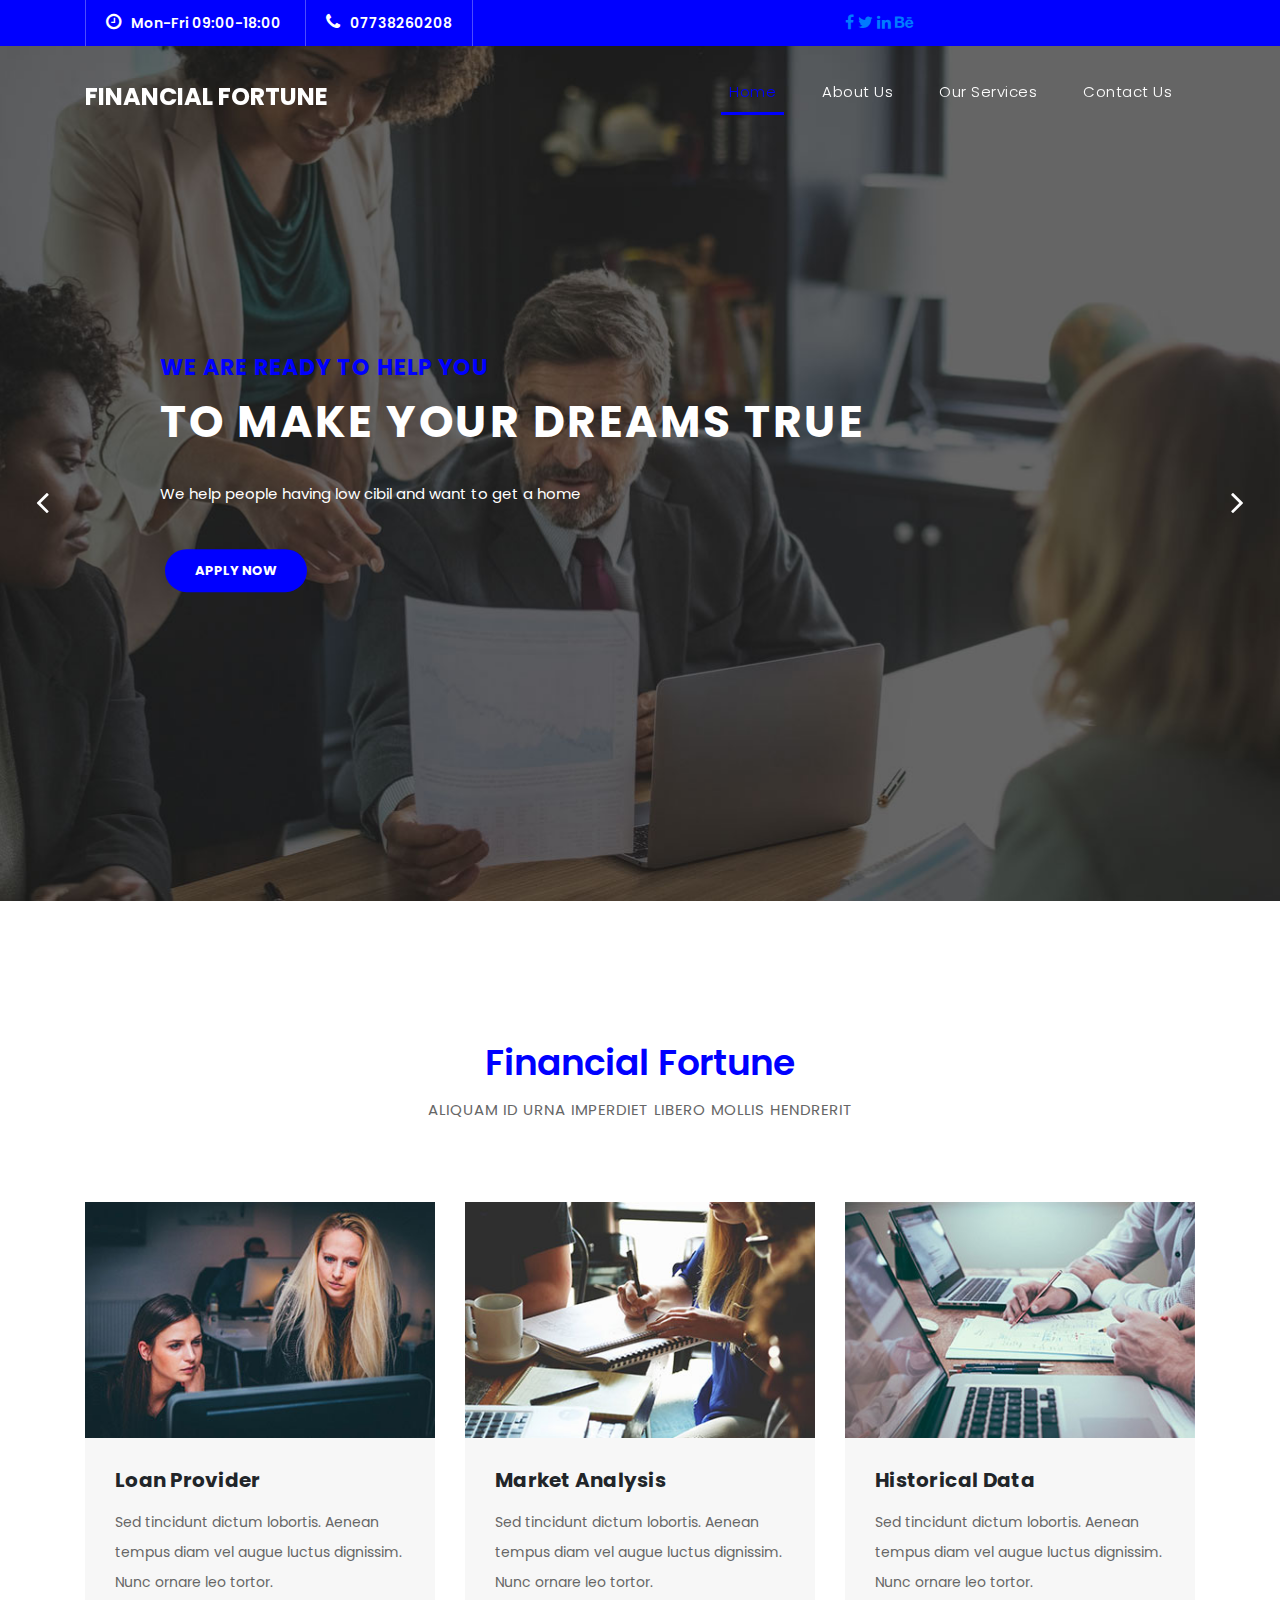
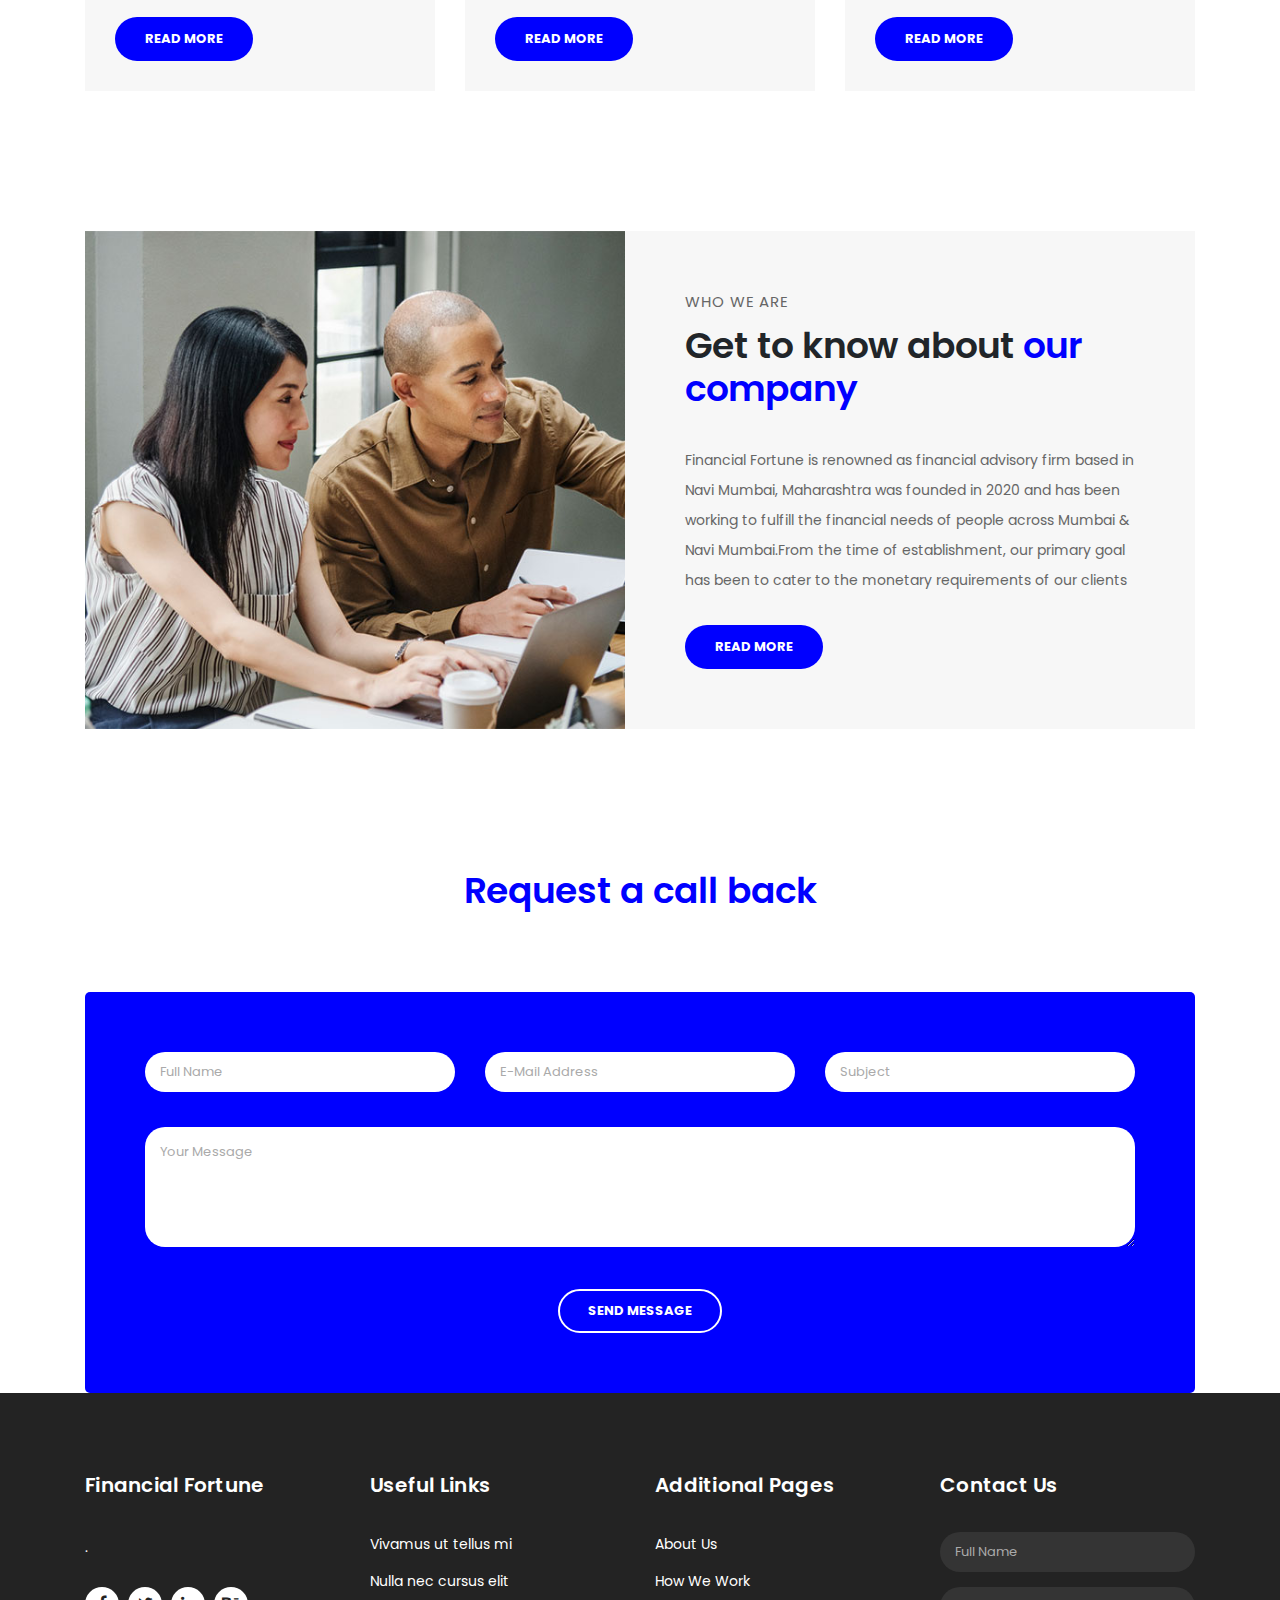
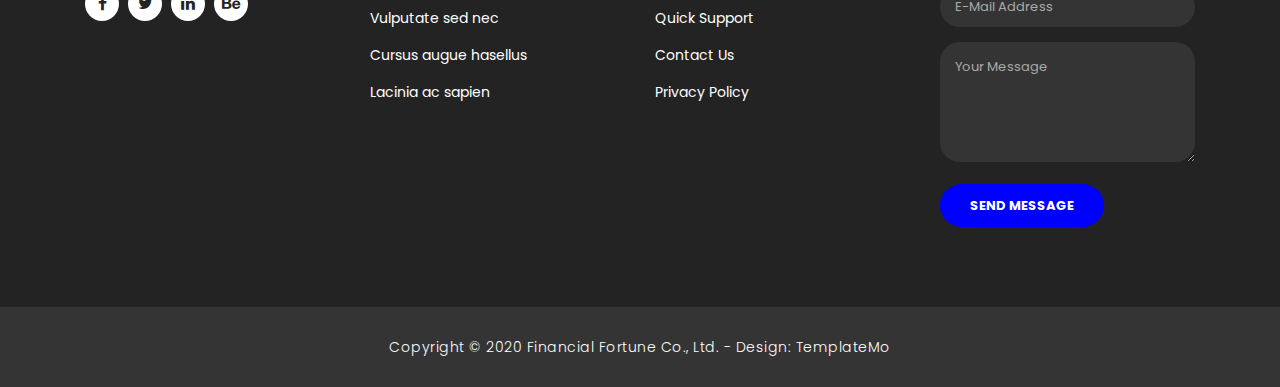
<file: index.html>
<!DOCTYPE html>
<html lang="en">
  <head>
    <meta charset="utf-8" />
    <meta
      name="viewport"
      content="width=device-width, initial-scale=1, shrink-to-fit=no"
    />
    <meta name="description" content="" />
    <meta name="author" content="TemplateMo" />
    <link
      href="https://fonts.googleapis.com/css?family=Poppins:100,200,300,400,500,600,700,800,900&display=swap"
      rel="stylesheet"
    />

    <title>Finance Business HTML5 Template</title>

    <!-- Bootstrap core CSS -->
    <link href="vendor/bootstrap/css/bootstrap.min.css" rel="stylesheet" />

    <!-- Additional CSS Files -->
    <link rel="stylesheet" href="assets/css/fontawesome.css" />
    <link rel="stylesheet" href="assets/css/templatemo-finance-business.css" />
    <link rel="stylesheet" href="assets/css/owl.css" />
    <!--

Finance Business TemplateMo

https://templatemo.com/tm-545-finance-business

-->
  </head>

  <body>
    <!-- ***** Preloader Start ***** -->
    <div id="preloader">
      <div class="jumper">
        <div></div>
        <div></div>
        <div></div>
      </div>
    </div>
    <!-- ***** Preloader End ***** -->

    <!-- Header -->
    <div class="sub-header">
      <div class="container">
        <div class="row">
          <div class="col-md-8 col-xs-12">
            <ul class="left-info">
              <li>
                <a href="#"><i class="fa fa-clock-o"></i>Mon-Fri 09:00-18:00</a>
              </li>
              <li>
                <a href="#"><i class="fa fa-phone"></i>07738260208</a>
              </li>
            </ul>
          </div>
          <div class="col-md-4">
            <ul class="ri ht-icons">
              <li>
                <a href="#"><i class="fa fa-facebook"></i></a>
              </li>
              <li>
                <a href="#"><i class="fa fa-twitter"></i></a>
              </li>
              <li>
                <a href="#"><i class="fa fa-linkedin"></i></a>
              </li>
              <li>
                <a href="#"><i class="fa fa-behance"></i></a>
              </li>
            </ul>
          </div>
        </div>
      </div>
    </div>

    <header class="">
      <nav class="navbar navbar-expand-lg">
        <div class="container">
          <a class="navbar-brand" href="index.html"
            ><h2>Financial Fortune</h2></a
          >
          <button
            class="navbar-toggler"
            type="button"
            data-toggle="collapse"
            data-target="#navbarResponsive"
            aria-controls="navbarResponsive"
            aria-expanded="false"
            aria-label="Toggle navigation"
          >
            <span class="navbar-toggler-icon"></span>
          </button>
          <div class="collapse navbar-collapse" id="navbarResponsive">
            <ul class="navbar-nav ml-auto">
              <li class="nav-item active">
                <a class="nav-link" href="index.html"
                  >Home
                  <span class="sr-only">(current)</span>
                </a>
              </li>
              <li class="nav-item">
                <a class="nav-link" href="about.html">About Us</a>
              </li>
              <li class="nav-item">
                <a class="nav-link" href="services.html">Our Services</a>
              </li>
              <li class="nav-item">
                <a class="nav-link" href="contact.html">Contact Us</a>
              </li>
            </ul>
          </div>
        </div>
      </nav>
    </header>

    <!-- Page Content -->
    <!-- Banner Starts Here -->
    <div class="main-banner header-text" id="top">
      <div class="Modern-Slider">
        <!-- Item -->
        <div class="item item-1">
          <div class="img-fill">
            <div class="text-content">
              <h6>we are ready to help you</h6>
              <h4>To make your dreams true</h4>
              <p>We help people having low cibil and want to get a home</p>
              <!-- <a href="contact.html" class="filled-button">contact us</a> -->
              <!-- Trigger the modal with a button -->
              <!-- <button type="button" class="filled-button" data-toggle="modal" data-target="#myModal">Open Modal</button> -->
              <a
                data-toggle="modal"
                data-target="#myModal"
                class="filled-button"
                >Apply Now</a
              >
            </div>
          </div>
        </div>
        <!-- // Item -->
        <!-- Item -->
        <div class="item item-2">
          <div class="img-fill">
            <div class="text-content">
              <h6>we are here to support you</h6>
              <h4>Loans<br />&amp; Services</h4>
              <p></p>
              <a href="services.html" class="filled-button">our services</a>
            </div>
          </div>
        </div>
        <!-- // Item -->
        <!-- Item -->
        <div class="item item-3">
          <div class="img-fill">
            <div class="text-content">
              <h6>we have a solid background</h6>
              <h4>Personal Loan<br />&amp; Home Loan</h4>
              <p></p>
              <a href="about.html" class="filled-button">learn more</a>
            </div>
          </div>
        </div>
        <!-- // Item -->
      </div>
    </div>
    <!-- Banner Ends Here -->
    <!-- The Modal -->
    <!-- Modal -->
    <div
      class="modal fade"
      id="myModal"
      tabindex="-1"
      role="dialog"
      aria-labelledby="exampleModalCenterTitle"
      aria-hidden="true"
    >
      <div class="modal-dialog modal-dialog-centered" role="document">
        <div class="modal-content">
          <div class="modal-header">
            <h5 class="modal-title" id="exampleModalCenterTitle">
              Loan Application Form
            </h5>
            <button
              type="button"
              class="close"
              data-dismiss="modal"
              aria-label="Close"
            >
              <span aria-hidden="true">&times;</span>
            </button>
          </div>
          <div class="modal-body">
            <form id="loanForm">
              <div class="form-group">
                <label for="name">Name*</label>
                <input
                  type="text"
                  class="form-control"
                  id="name"
                  name="name"
                  placeholder="Enter your name"
                  required
                />
              </div>
              <div class="form-group">
                <label for="phone">Phone Number*</label>
                <input
                  type="tel"
                  class="form-control"
                  id="phone"
                  name="phone"
                  placeholder="Enter your phone number"
                  required
                />
              </div>
              <div class="form-group">
                <label for="city">City*</label>
                <input
                  type="text"
                  class="form-control"
                  id="city"
                  name="city"
                  placeholder="Enter your city"
                  required
                />
              </div>
              <div class="form-group">
                <label for="loanType">Type of Loan</label>
                <select class="form-control" id="loanType" name="loan_type">
                  <option>Home Loan</option>
                  <option>Personal Loan</option>
                  <option>Car Loan</option>
                  <option>Education Loan</option>
                </select>
              </div>
              <div class="form-group">
                <label for="loanAmount">Loan Amount</label>
                <input
                  type="number"
                  class="form-control"
                  id="loanAmount"
                  name="loan_amount"
                  placeholder="Enter loan amount"
                />
              </div>
              <button type="submit" class="btn btn-primary">Submit</button>
            </form>
          </div>
        </div>
      </div>
    </div>
    <!-- <div class="request-form">
      <div class="container">
        <div class="row">
          <div class="col-md-8">
            <h4>Request a call back right now ?</h4>
            <span></span>
          </div>
          <div class="col-md-4">
            <a href="contact.html" class="border-button">Contact Us</a>
          </div>
        </div>
      </div>
    </div> -->

    <div class="services">
      <div class="container">
        <div class="row">
          <div class="col-md-12">
            <div class="section-heading">
              <h2>Financial <em>Fortune</em></h2>
              <span>Aliquam id urna imperdiet libero mollis hendrerit</span>
            </div>
          </div>
          <div class="col-md-4">
            <div class="service-item">
              <img src="assets/images/service_01.jpg" alt="" />
              <div class="down-content">
                <h4>Loan Provider</h4>
                <p>
                  Sed tincidunt dictum lobortis. Aenean tempus diam vel augue
                  luctus dignissim. Nunc ornare leo tortor.
                </p>
                <a href="" class="filled-button">Read More</a>
              </div>
            </div>
          </div>
          <div class="col-md-4">
            <div class="service-item">
              <img src="assets/images/service_02.jpg" alt="" />
              <div class="down-content">
                <h4>Market Analysis</h4>
                <p>
                  Sed tincidunt dictum lobortis. Aenean tempus diam vel augue
                  luctus dignissim. Nunc ornare leo tortor.
                </p>
                <a href="" class="filled-button">Read More</a>
              </div>
            </div>
          </div>
          <div class="col-md-4">
            <div class="service-item">
              <img src="assets/images/service_03.jpg" alt="" />
              <div class="down-content">
                <h4>Historical Data</h4>
                <p>
                  Sed tincidunt dictum lobortis. Aenean tempus diam vel augue
                  luctus dignissim. Nunc ornare leo tortor.
                </p>
                <a href="" class="filled-button">Read More</a>
              </div>
            </div>
          </div>
        </div>
      </div>
    </div>

    <!-- <div class="fun-facts">
      <div class="container">
        <div class="row">
          <div class="col-md-6">
            <div class="left-content">
              <span></span>
              <h2>Our solutions for your <em>dream home</em></h2>
              <p>Pellentesque ultrices at turpis in vestibulum. Aenean pretium elit nec congue elementum. Nulla luctus laoreet porta. Maecenas at nisi tempus, porta metus vitae, faucibus augue. 
              <br><br>Fusce et venenatis ex. Quisque varius, velit quis dictum sagittis, odio velit molestie nunc, ut posuere ante tortor ut neque.</p>
              <a href="" class="filled-button">Read More</a>
            </div>
          </div>
          <div class="col-md-6 align-self-center">
            <div class="row">
              <div class="col-md-6">
                <div class="count-area-content">
                  <div class="count-digit">945</div>
                  <div class="count-title">Work Hours</div>
                </div>
              </div>
              <div class="col-md-6">
                <div class="count-area-content">
                  <div class="count-digit">1280</div>
                  <div class="count-title">Great Reviews</div>
                </div>
              </div>
              <div class="col-md-6">
                <div class="count-area-content">
                  <div class="count-digit">578</div>
                  <div class="count-title">Projects Done</div>
                </div>
              </div>
              <div class="col-md-6">
                <div class="count-area-content">
                  <div class="count-digit">26</div>
                  <div class="count-title">Awards Won</div>
                </div>
              </div>
            </div>
          </div>
        </div>
      </div>
    </div> -->

    <div class="more-info">
      <div class="container">
        <div class="row">
          <div class="col-md-12">
            <div class="more-info-content">
              <div class="row">
                <div class="col-md-6">
                  <div class="left-image">
                    <img src="assets/images/more-info.jpg" alt="" />
                  </div>
                </div>
                <div class="col-md-6 align-self-center">
                  <div class="right-content">
                    <span>Who we are</span>
                    <h2>Get to know about <em>our company</em></h2>
                    <p>
                      Financial Fortune is renowned as financial advisory firm
                      based in Navi Mumbai, Maharashtra was founded in 2020 and
                      has been working to fulfill the financial needs of people
                      across Mumbai & Navi Mumbai.From the time of
                      establishment, our primary goal has been to cater to the
                      monetary requirements of our clients
                    </p>
                    <a href="#" class="filled-button">Read More</a>
                  </div>
                </div>
              </div>
            </div>
          </div>
        </div>
      </div>
    </div>

    <!-- <div class="testimonials">
      <div class="container">
        <div class="row">
          <div class="col-md-12">
            <div class="section-heading">
              <h2>What they say <em>about us</em></h2>
              <span>testimonials from our greatest clients</span>
            </div>
          </div>
          <div class="col-md-12">
            <div class="owl-testimonials owl-carousel">
              
              <div class="testimonial-item">
                <div class="inner-content">
                  <h4>Rupali Panigrahi</h4>
                  <span>Chief Executive officer</span>
                  <p>"Nulla ullamcorper, ipsum vel condimentum congue, mi odio vehicula tellus, sit amet malesuada justo sem sit amet quam. Pellentesque in sagittis lacus."</p>
                </div>
                <img src="http://placehold.it/60x60" alt="">
              </div>
              
              <div class="testimonial-item">
                <div class="inner-content">
                  <h4>John Smith</h4>
                  <span>Market Specialist</span>
                  <p>"In eget leo ante. Sed nibh leo, laoreet accumsan euismod quis, scelerisque a nunc. Mauris accumsan, arcu id ornare malesuada, est nulla luctus nisi."</p>
                </div>
                <img src="http://placehold.it/60x60" alt="">
              </div>
              
              <div class="testimonial-item">
                <div class="inner-content">
                  <h4>David Wood</h4>
                  <span>Chief Accountant</span>
                  <p>"Ut ultricies maximus turpis, in sollicitudin ligula posuere vel. Donec finibus maximus neque, vitae egestas quam imperdiet nec. Proin nec mauris eu tortor consectetur tristique."</p>
                </div>
                <img src="http://placehold.it/60x60" alt="">
              </div>
              
              <div class="testimonial-item">
                <div class="inner-content">
                  <h4>Andrew Boom</h4>
                  <span>Marketing Head</span>
                  <p>"Curabitur sollicitudin, tortor at suscipit volutpat, nisi arcu aliquet dui, vitae semper sem turpis quis libero. Quisque vulputate lacinia nisl ac lobortis."</p>
                </div>
                <img src="http://placehold.it/60x60" alt="">
              </div>
              
            </div>
          </div>
        </div>
      </div>
    </div> -->

    <div class="callback-form">
      <div class="container">
        <div class="row">
          <div class="col-md-12">
            <div class="section-heading">
              <h2>Request a <em>call back</em></h2>
              <span></span>
            </div>
          </div>
          <div class="col-md-12">
            <div class="contact-form">
              <form id="contact" action="" method="post">
                <div class="row">
                  <div class="col-lg-4 col-md-12 col-sm-12">
                    <fieldset>
                      <input
                        name="name"
                        type="text"
                        class="form-control"
                        id="name"
                        placeholder="Full Name"
                        required=""
                      />
                    </fieldset>
                  </div>
                  <div class="col-lg-4 col-md-12 col-sm-12">
                    <fieldset>
                      <input
                        name="email"
                        type="text"
                        class="form-control"
                        id="email"
                        pattern="[^ @]*@[^ @]*"
                        placeholder="E-Mail Address"
                        required=""
                      />
                    </fieldset>
                  </div>
                  <div class="col-lg-4 col-md-12 col-sm-12">
                    <fieldset>
                      <input
                        name="subject"
                        type="text"
                        class="form-control"
                        id="subject"
                        placeholder="Subject"
                        required=""
                      />
                    </fieldset>
                  </div>
                  <div class="col-lg-12">
                    <fieldset>
                      <textarea
                        name="message"
                        rows="6"
                        class="form-control"
                        id="message"
                        placeholder="Your Message"
                        required=""
                      ></textarea>
                    </fieldset>
                  </div>
                  <div class="col-lg-12">
                    <fieldset>
                      <button
                        type="submit"
                        id="form-submit"
                        class="border-button"
                      >
                        Send Message
                      </button>
                    </fieldset>
                  </div>
                </div>
              </form>
            </div>
          </div>
        </div>
      </div>
    </div>

    <!-- <div class="partners">
      <div class="container">
        <div class="row">
          <div class="col-md-12">
            <div class="owl-partners owl-carousel">
            
              <div class="partner-item">
                <img src="assets/images/client-01.png" title="1" alt="1">
              </div>
              
              <div class="partner-item">
                <img src="assets/images/client-01.png" title="2" alt="2">
              </div>
              
              <div class="partner-item">
                <img src="assets/images/client-01.png" title="3" alt="3">
              </div>
              
              <div class="partner-item">
                <img src="assets/images/client-01.png" title="4" alt="4">
              </div>
              
              <div class="partner-item">
                <img src="assets/images/client-01.png" title="5" alt="5">
              </div>
              
            </div>
          </div>
        </div>
      </div>
    </div> -->

    <!-- Footer Starts Here -->
    <footer>
      <div class="container">
        <div class="row">
          <div class="col-md-3 footer-item">
            <h4>Financial Fortune</h4>
            <p>.</p>
            <ul class="social-icons">
              <li>
                <a
                  rel="nofollow"
                  href="https://fb.com/templatemo"
                  target="_blank"
                  ><i class="fa fa-facebook"></i
                ></a>
              </li>
              <li>
                <a href="#"><i class="fa fa-twitter"></i></a>
              </li>
              <li>
                <a href="#"><i class="fa fa-linkedin"></i></a>
              </li>
              <li>
                <a href="#"><i class="fa fa-behance"></i></a>
              </li>
            </ul>
          </div>
          <div class="col-md-3 footer-item">
            <h4>Useful Links</h4>
            <ul class="menu-list">
              <li><a href="#">Vivamus ut tellus mi</a></li>
              <li><a href="#">Nulla nec cursus elit</a></li>
              <li><a href="#">Vulputate sed nec</a></li>
              <li><a href="#">Cursus augue hasellus</a></li>
              <li><a href="#">Lacinia ac sapien</a></li>
            </ul>
          </div>
          <div class="col-md-3 footer-item">
            <h4>Additional Pages</h4>
            <ul class="menu-list">
              <li><a href="#">About Us</a></li>
              <li><a href="#">How We Work</a></li>
              <li><a href="#">Quick Support</a></li>
              <li><a href="#">Contact Us</a></li>
              <li><a href="#">Privacy Policy</a></li>
            </ul>
          </div>
          <div class="col-md-3 footer-item last-item">
            <h4>Contact Us</h4>
            <div class="contact-form">
              <form id="contact footer-contact" action="" method="post">
                <div class="row">
                  <div class="col-lg-12 col-md-12 col-sm-12">
                    <fieldset>
                      <input
                        name="name"
                        type="text"
                        class="form-control"
                        id="name"
                        placeholder="Full Name"
                        required=""
                      />
                    </fieldset>
                  </div>
                  <div class="col-lg-12 col-md-12 col-sm-12">
                    <fieldset>
                      <input
                        name="email"
                        type="text"
                        class="form-control"
                        id="email"
                        pattern="[^ @]*@[^ @]*"
                        placeholder="E-Mail Address"
                        required=""
                      />
                    </fieldset>
                  </div>
                  <div class="col-lg-12">
                    <fieldset>
                      <textarea
                        name="message"
                        rows="6"
                        class="form-control"
                        id="message"
                        placeholder="Your Message"
                        required=""
                      ></textarea>
                    </fieldset>
                  </div>
                  <div class="col-lg-12">
                    <fieldset>
                      <button
                        type="submit"
                        id="form-submit"
                        class="filled-button"
                      >
                        Send Message
                      </button>
                    </fieldset>
                  </div>
                </div>
              </form>
            </div>
          </div>
        </div>
      </div>
    </footer>

    <div class="sub-footer">
      <div class="container">
        <div class="row">
          <div class="col-md-12">
            <p>
              Copyright &copy; 2020 Financial Fortune Co., Ltd. - Design:
              <a
                rel="nofollow noopener"
                href="https://templatemo.com"
                target="_blank"
                >TemplateMo</a
              >
            </p>
          </div>
        </div>
      </div>
    </div>

    <!-- Bootstrap core JavaScript -->
    <script src="vendor/jquery/jquery.min.js"></script>
    <script src="vendor/bootstrap/js/bootstrap.bundle.min.js"></script>

    <!-- Additional Scripts -->
    <script src="assets/js/custom.js"></script>
    <script src="assets/js/owl.js"></script>
    <script src="assets/js/slick.js"></script>
    <script src="assets/js/accordions.js"></script>
    <script src="https://cdn.emailjs.com/dist/email.min.js"></script>
    <script type="text/javascript">
      (function () {
        emailjs.init("bIDz4bcq5JODVz-pC"); // Replace with your EmailJS User ID
      })();
      // apply form logic
      document
        .getElementById("loanForm")
        .addEventListener("submit", function (event) {
          event.preventDefault(); // Prevent the default form submission

          // Send form data using EmailJS
          emailjs.sendForm("service_345e4wd", "template_miy178e", this).then(
            function () {
              alert("Email sent successfully!");

              // Close the modal (Bootstrap specific)
              $("#myModal").modal("hide");
            },
            function (error) {
              alert("Failed to send email. Error: " + JSON.stringify(error));
            }
          );
        });

      // contact us logic

      document
        .getElementById("contact")
        .addEventListener("submit", function (event) {
          event.preventDefault(); // Prevent the default form submission

          // Send form data using EmailJS
          emailjs.sendForm("service_345e4wd", "template_miy178e", this).then(
            function () {
              alert("Message sent successfully!");

              // Hide the form after submission
              document.querySelector(
                ".callback-form .contact-form"
              ).style.display = "none";

              // Optionally, display a success message
              let successMessage = document.createElement("div");
              successMessage.className = "alert alert-success";
              successMessage.innerText =
                "Thank you for your message. We will get back to you soon!";
              document
                .querySelector(".callback-form .container .row")
                .appendChild(successMessage);
            },
            function (error) {
              alert("Failed to send message. Error: " + JSON.stringify(error));
            }
          );
        });
    </script>

    <script language="text/Javascript">
      cleared[0] = cleared[1] = cleared[2] = 0; //set a cleared flag for each field
      function clearField(t) {
        //declaring the array outside of the
        if (!cleared[t.id]) {
          // function makes it static and global
          cleared[t.id] = 1; // you could use true and false, but that's more typing
          t.value = ""; // with more chance of typos
          t.style.color = "#fff";
        }
      }
    </script>
  </body>
</html>
</file>
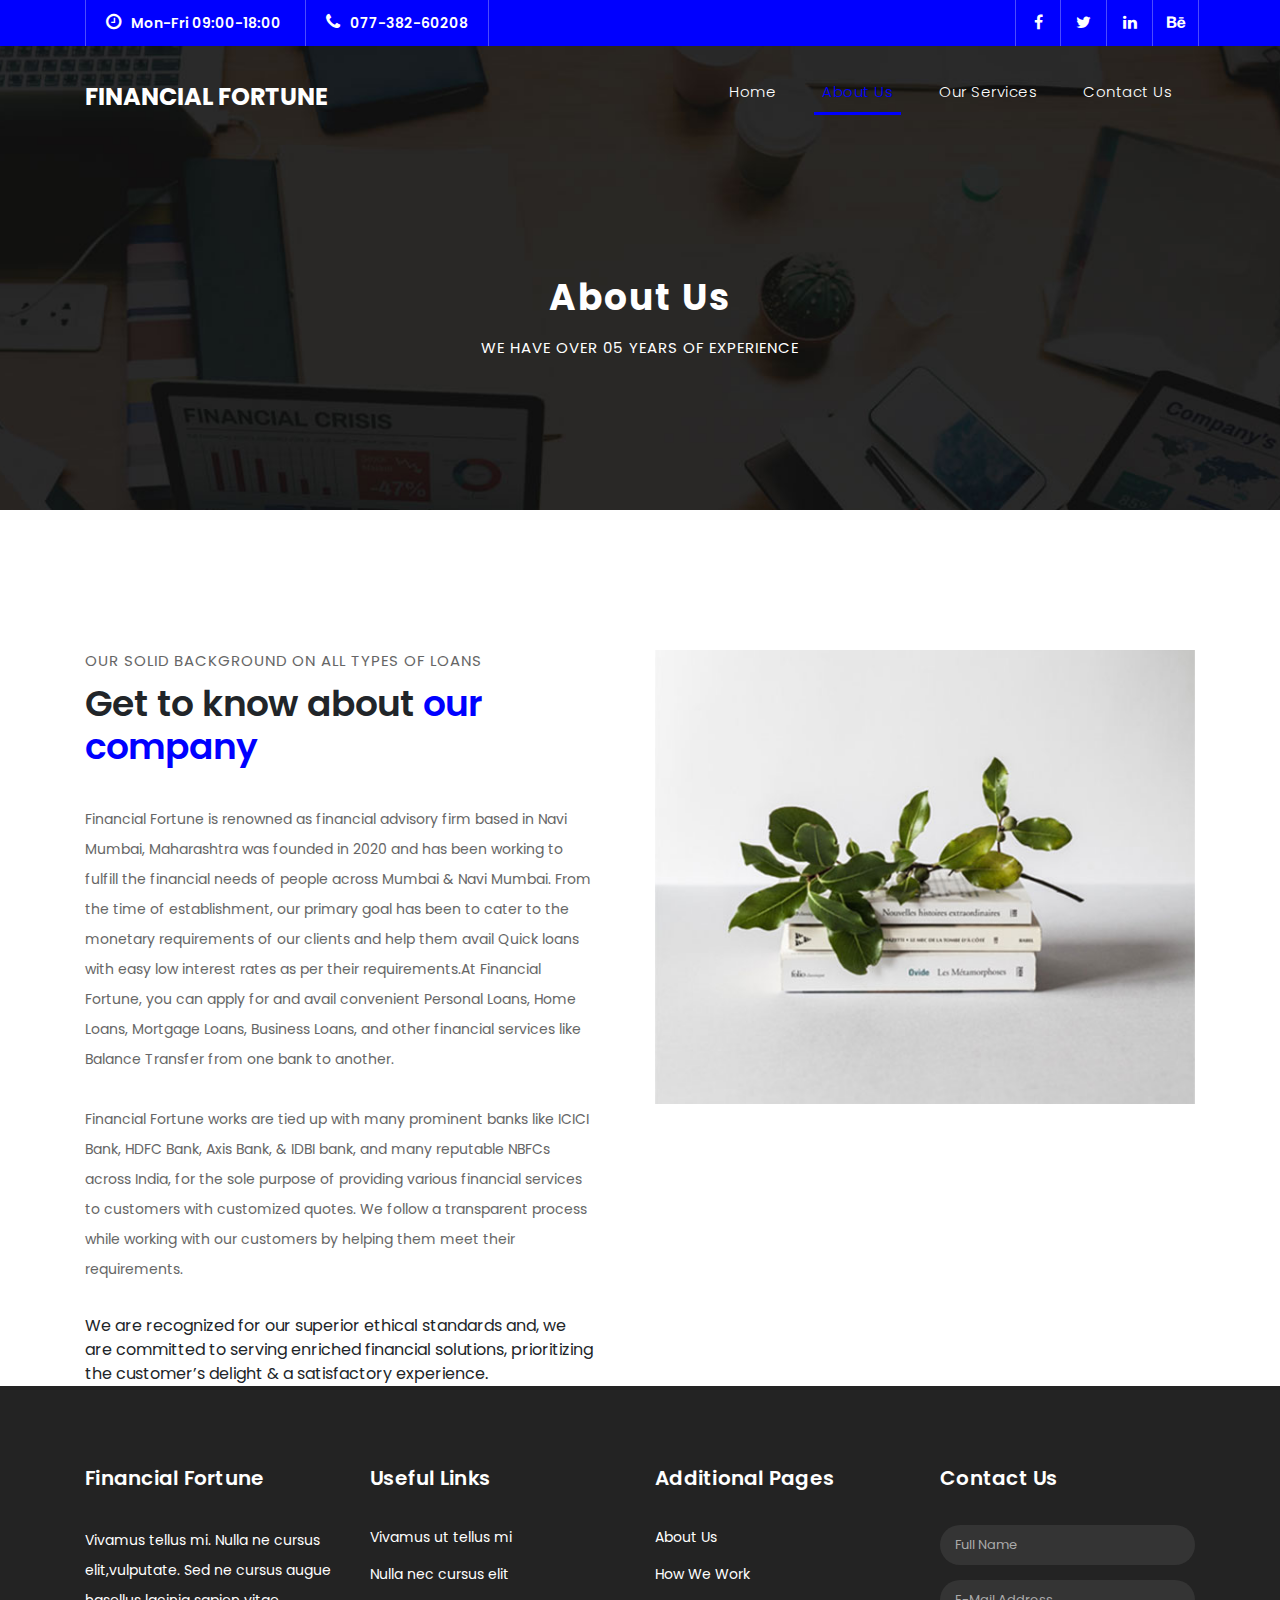
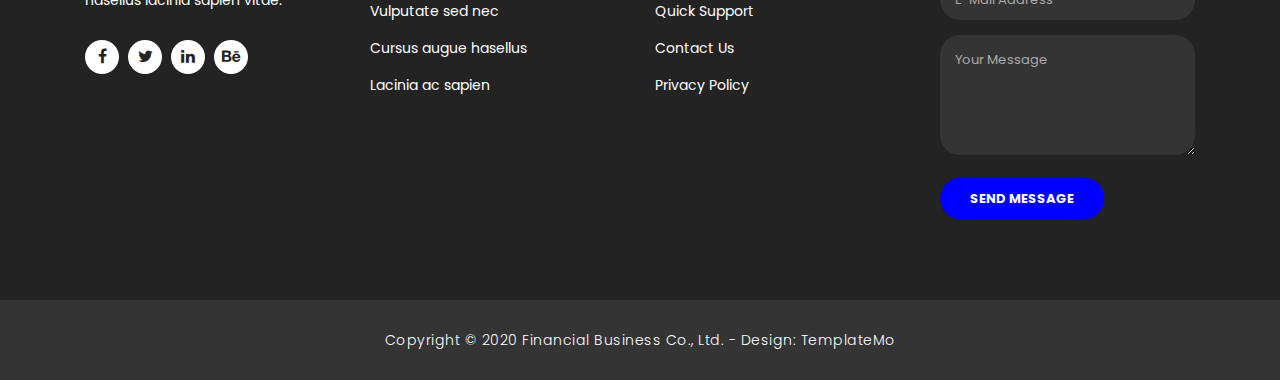
<file: about.html>
<!DOCTYPE html>
<html lang="en">

  <head>

    <meta charset="utf-8">
    <meta name="viewport" content="width=device-width, initial-scale=1, shrink-to-fit=no">
    <meta name="description" content="">
    <meta name="author" content="TemplateMo">
    <link href="https://fonts.googleapis.com/css?family=Poppins:100,200,300,400,500,600,700,800,900&display=swap" rel="stylesheet">

    <title>Finance Business - About Page</title>

    <!-- Bootstrap core CSS -->
    <link href="vendor/bootstrap/css/bootstrap.min.css" rel="stylesheet">

    <!-- Additional CSS Files -->
    <link rel="stylesheet" href="assets/css/fontawesome.css">
    <link rel="stylesheet" href="assets/css/templatemo-finance-business.css">
    <link rel="stylesheet" href="assets/css/owl.css">
<!--

Finance Business TemplateMo

https://templatemo.com/tm-545-finance-business

-->
  </head>

  <body>

    <!-- ***** Preloader Start ***** -->
    <div id="preloader">
        <div class="jumper">
            <div></div>
            <div></div>
            <div></div>
        </div>
    </div>  
    <!-- ***** Preloader End ***** -->

    <!-- Header -->
    <div class="sub-header">
      <div class="container">
        <div class="row">
          <div class="col-md-8 col-xs-12">
            <ul class="left-info">
              <li><a href="#"><i class="fa fa-clock-o"></i>Mon-Fri 09:00-18:00</a></li>
              <li><a href="#"><i class="fa fa-phone"></i>077-382-60208</a></li>
            </ul>
          </div>
          <div class="col-md-4">
            <ul class="right-icons">
              <li><a href="#"><i class="fa fa-facebook"></i></a></li>
              <li><a href="#"><i class="fa fa-twitter"></i></a></li>
              <li><a href="#"><i class="fa fa-linkedin"></i></a></li>
              <li><a href="#"><i class="fa fa-behance"></i></a></li>
            </ul>
          </div>
        </div>
      </div>
    </div>
    
    <header class="">
      <nav class="navbar navbar-expand-lg">
        <div class="container">
          <a class="navbar-brand" href="index.html"><h2>Financial Fortune</h2></a>
          <button class="navbar-toggler" type="button" data-toggle="collapse" data-target="#navbarResponsive" aria-controls="navbarResponsive" aria-expanded="false" aria-label="Toggle navigation">
            <span class="navbar-toggler-icon"></span>
          </button>
          <div class="collapse navbar-collapse" id="navbarResponsive">
            <ul class="navbar-nav ml-auto">
              <li class="nav-item">
                <a class="nav-link" href="index.html">Home
                  <span class="sr-only">(current)</span>
                </a>
              </li>
              <li class="nav-item active">
                <a class="nav-link" href="about.html">About Us</a>
              </li>
              <li class="nav-item">
                <a class="nav-link" href="services.html">Our Services</a>
              </li>
              <li class="nav-item">
                <a class="nav-link" href="contact.html">Contact Us</a>
              </li>
            </ul>
          </div>
        </div>
      </nav>
    </header>

    <!-- Page Content -->
    <div class="page-heading header-text">
      <div class="container">
        <div class="row">
          <div class="col-md-12">
            <h1>About Us</h1>
            <span>We have over 05 years of experience</span>
          </div>
        </div>
      </div>
    </div>

    <div class="more-info about-info">
      <div class="container">
        <div class="row">
          <div class="col-md-12">
            <div class="more-info-content">
              <div class="row">
                <div class="col-md-6 align-self-center">
                  <div class="right-content">
                    <span>our solid background on all types of loans</span>
                    <h2>Get to know about <em>our company</em></h2>
                    <p>Financial Fortune is renowned as financial advisory firm based in Navi Mumbai, Maharashtra was founded in 2020 and has been working to fulfill the financial needs of people across Mumbai & Navi Mumbai. From the time of establishment, our primary goal has been to cater to the monetary requirements of our clients and help them avail Quick loans with easy low interest rates as per their requirements.At Financial Fortune, you can apply for and avail convenient Personal Loans, Home Loans, Mortgage Loans, Business Loans, and other financial services like Balance Transfer from one bank to another.
                    <br><br>Financial Fortune works are tied up with many prominent banks like ICICI Bank, HDFC Bank, Axis Bank, & IDBI bank, and many reputable NBFCs across India, for the sole purpose of providing various financial services to customers with customized quotes. We follow a transparent process while working with our customers by helping them meet their requirements.
                  </p>We are recognized for our superior ethical standards and, we are committed to serving enriched financial solutions, prioritizing the customer’s delight & a satisfactory experience.
                    <!-- <a href="" class="filled-button">Read More</a> -->
                  </div>
                </div>
                <div class="col-md-6">
                  <div class="left-image">
                    <img src="assets/images/about-image.jpg" alt="">
                  </div>
                </div>
              </div>
            </div>
          </div>
        </div>
      </div>
    </div>

    <!-- <div class="team">
      <div class="container">
        <div class="row">
          <div class="col-md-12">
            <div class="section-heading">
              <h2>Our team <em>members</em></h2>
              <span>Suspendisse a ante in neque iaculis lacinia</span>
            </div>
          </div>
          <div class="col-md-4">
            <div class="team-item">
              <img src="assets/images/team_01.jpg" alt="">
              <div class="down-content">
                <h4>William Smith</h4>
                <span>Co-Founder</span>
                <p>In sem sem, dapibus non lacus auctor, ornare sollicitudin lacus. Aliquam ipsum urna, semper quis.</p>
              </div>
            </div>
          </div>
          <div class="col-md-4">
            <div class="team-item">
              <img src="assets/images/team_02.jpg" alt="">
              <div class="down-content">
                <h4>Mary Houston</h4>
                <span>Chief Marketing Officer</span>
                <p>In sem sem, dapibus non lacus auctor, ornare sollicitudin lacus. Aliquam ipsum urna, semper quis.</p>
              </div>
            </div>
          </div>
          <div class="col-md-4">
            <div class="team-item">
              <img src="assets/images/team_03.jpg" alt="">
              <div class="down-content">
                <h4>Paul Walker</h4>
                <span>Financial Analyst</span>
                <p>In sem sem, dapibus non lacus auctor, ornare sollicitudin lacus. Aliquam ipsum urna, semper quis.</p>
              </div>
            </div>
          </div>
        </div>
      </div>
    </div> -->

    <!-- <div class="fun-facts">
      <div class="container">
        <div class="row">
          <div class="col-md-6">
            <div class="left-content">
              <span>Lorem ipsum dolor sit amet</span>
              <h2>Our solutions for your <em>business growth</em></h2>
              <p>Pellentesque ultrices at turpis in vestibulum. Aenean pretium elit nec congue elementum. Nulla luctus laoreet porta. Maecenas at nisi tempus, porta metus vitae, faucibus augue. 
              <br><br>Fusce et venenatis ex. Quisque varius, velit quis dictum sagittis, odio velit molestie nunc, ut posuere ante tortor ut neque.</p>
              <a href="" class="filled-button">Read More</a>
            </div>
          </div>
          <div class="col-md-6 align-self-center">
            <div class="row">
              <div class="col-md-6">
                <div class="count-area-content">
                  <div class="count-digit">945</div>
                  <div class="count-title">Work Hours</div>
                </div>
              </div>
              <div class="col-md-6">
                <div class="count-area-content">
                  <div class="count-digit">1280</div>
                  <div class="count-title">Great Reviews</div>
                </div>
              </div>
              <div class="col-md-6">
                <div class="count-area-content">
                  <div class="count-digit">578</div>
                  <div class="count-title">Projects Done</div>
                </div>
              </div>
              <div class="col-md-6">
                <div class="count-area-content">
                  <div class="count-digit">26</div>
                  <div class="count-title">Awards Won</div>
                </div>
              </div>
            </div>
          </div>
        </div>
      </div>
    </div> -->

    <!-- <div class="testimonials">
      <div class="container">
        <div class="row">
          <div class="col-md-12">
            <div class="section-heading">
              <h2>What they say <em>about us</em></h2>
              <span>testimonials from our greatest clients</span>
            </div>
          </div>
          <div class="col-md-12">
            <div class="owl-testimonials owl-carousel">
              
              <div class="testimonial-item">
                <div class="inner-content">
                  <h4>George Walker</h4>
                  <span>Chief Financial Analyst</span>
                  <p>"Nulla ullamcorper, ipsum vel condimentum congue, mi odio vehicula tellus, sit amet malesuada justo sem sit amet quam. Pellentesque in sagittis lacus."</p>
                </div>
                <img src="http://placehold.it/60x60" alt="">
              </div>
              
              <div class="testimonial-item">
                <div class="inner-content">
                  <h4>John Smith</h4>
                  <span>Market Specialist</span>
                  <p>"In eget leo ante. Sed nibh leo, laoreet accumsan euismod quis, scelerisque a nunc. Mauris accumsan, arcu id ornare malesuada, est nulla luctus nisi."</p>
                </div>
                <img src="http://placehold.it/60x60" alt="">
              </div>
              
              <div class="testimonial-item">
                <div class="inner-content">
                  <h4>David Wood</h4>
                  <span>Chief Accountant</span>
                  <p>"Ut ultricies maximus turpis, in sollicitudin ligula posuere vel. Donec finibus maximus neque, vitae egestas quam imperdiet nec. Proin nec mauris eu tortor consectetur tristique."</p>
                </div>
                <img src="http://placehold.it/60x60" alt="">
              </div>
              
              <div class="testimonial-item">
                <div class="inner-content">
                  <h4>Andrew Boom</h4>
                  <span>Marketing Head</span>
                  <p>"Curabitur sollicitudin, tortor at suscipit volutpat, nisi arcu aliquet dui, vitae semper sem turpis quis libero. Quisque vulputate lacinia nisl ac lobortis."</p>
                </div>
                <img src="http://placehold.it/60x60" alt="">
              </div>
              
            </div>
          </div>
        </div>
      </div> -->
    </div>

    <!-- Footer Starts Here -->
    <footer>
      <div class="container">
        <div class="row">
          <div class="col-md-3 footer-item">
            <h4>Financial Fortune</h4>
            <p>Vivamus tellus mi. Nulla ne cursus elit,vulputate. Sed ne cursus augue hasellus lacinia sapien vitae.</p>
            <ul class="social-icons">
              <li><a rel="nofollow" href="https://www.facebook.com/profile.php?id=61561015982866" target="_blank"><i class="fa fa-facebook"></i></a></li>
              <li><a href="#"><i class="fa fa-twitter"></i></a></li>
              <li><a href="#"><i class="fa fa-linkedin"></i></a></li>
              <li><a href="#"><i class="fa fa-behance"></i></a></li>
            </ul>
          </div>
          <div class="col-md-3 footer-item">
            <h4>Useful Links</h4>
            <ul class="menu-list">
              <li><a href="#">Vivamus ut tellus mi</a></li>
              <li><a href="#">Nulla nec cursus elit</a></li>
              <li><a href="#">Vulputate sed nec</a></li>
              <li><a href="#">Cursus augue hasellus</a></li>
              <li><a href="#">Lacinia ac sapien</a></li>
            </ul>
          </div>
          <div class="col-md-3 footer-item">
            <h4>Additional Pages</h4>
            <ul class="menu-list">
              <li><a href="#">About Us</a></li>
              <li><a href="#">How We Work</a></li>
              <li><a href="#">Quick Support</a></li>
              <li><a href="#">Contact Us</a></li>
              <li><a href="#">Privacy Policy</a></li>
            </ul>
          </div>
          <div class="col-md-3 footer-item last-item">
            <h4>Contact Us</h4>
            <div class="contact-form">
              <form id="contact footer-contact" action="" method="post">
                <div class="row">
                  <div class="col-lg-12 col-md-12 col-sm-12">
                    <fieldset>
                      <input name="name" type="text" class="form-control" id="name" placeholder="Full Name" required="">
                    </fieldset>
                  </div>
                  <div class="col-lg-12 col-md-12 col-sm-12">
                    <fieldset>
                      <input name="email" type="text" class="form-control" id="email" pattern="[^ @]*@[^ @]*" placeholder="E-Mail Address" required="">
                    </fieldset>
                  </div>
                  <div class="col-lg-12">
                    <fieldset>
                      <textarea name="message" rows="6" class="form-control" id="message" placeholder="Your Message" required=""></textarea>
                    </fieldset>
                  </div>
                  <div class="col-lg-12">
                    <fieldset>
                      <button type="submit" id="form-submit" class="filled-button">Send Message</button>
                    </fieldset>
                  </div>
                </div>
              </form>
            </div>
          </div>
        </div>
      </div>
    </footer>
    
    <div class="sub-footer">
      <div class="container">
        <div class="row">
          <div class="col-md-12">
            <p>Copyright &copy; 2020 Financial Business Co., Ltd.
            
            - Design: <a rel="nofollow noopener" href="https://templatemo.com" target="_blank">TemplateMo</a></p>
          </div>
        </div>
      </div>
    </div>

    <!-- Bootstrap core JavaScript -->
    <script src="vendor/jquery/jquery.min.js"></script>
    <script src="vendor/bootstrap/js/bootstrap.bundle.min.js"></script>

    <!-- Additional Scripts -->
    <script src="assets/js/custom.js"></script>
    <script src="assets/js/owl.js"></script>
    <script src="assets/js/slick.js"></script>
    <script src="assets/js/accordions.js"></script>

    <script language = "text/Javascript"> 
      cleared[0] = cleared[1] = cleared[2] = 0; //set a cleared flag for each field
      function clearField(t){                   //declaring the array outside of the
      if(! cleared[t.id]){                      // function makes it static and global
          cleared[t.id] = 1;  // you could use true and false, but that's more typing
          t.value='';         // with more chance of typos
          t.style.color='#fff';
          }
      }
    </script>

  </body>
</html>
</file>
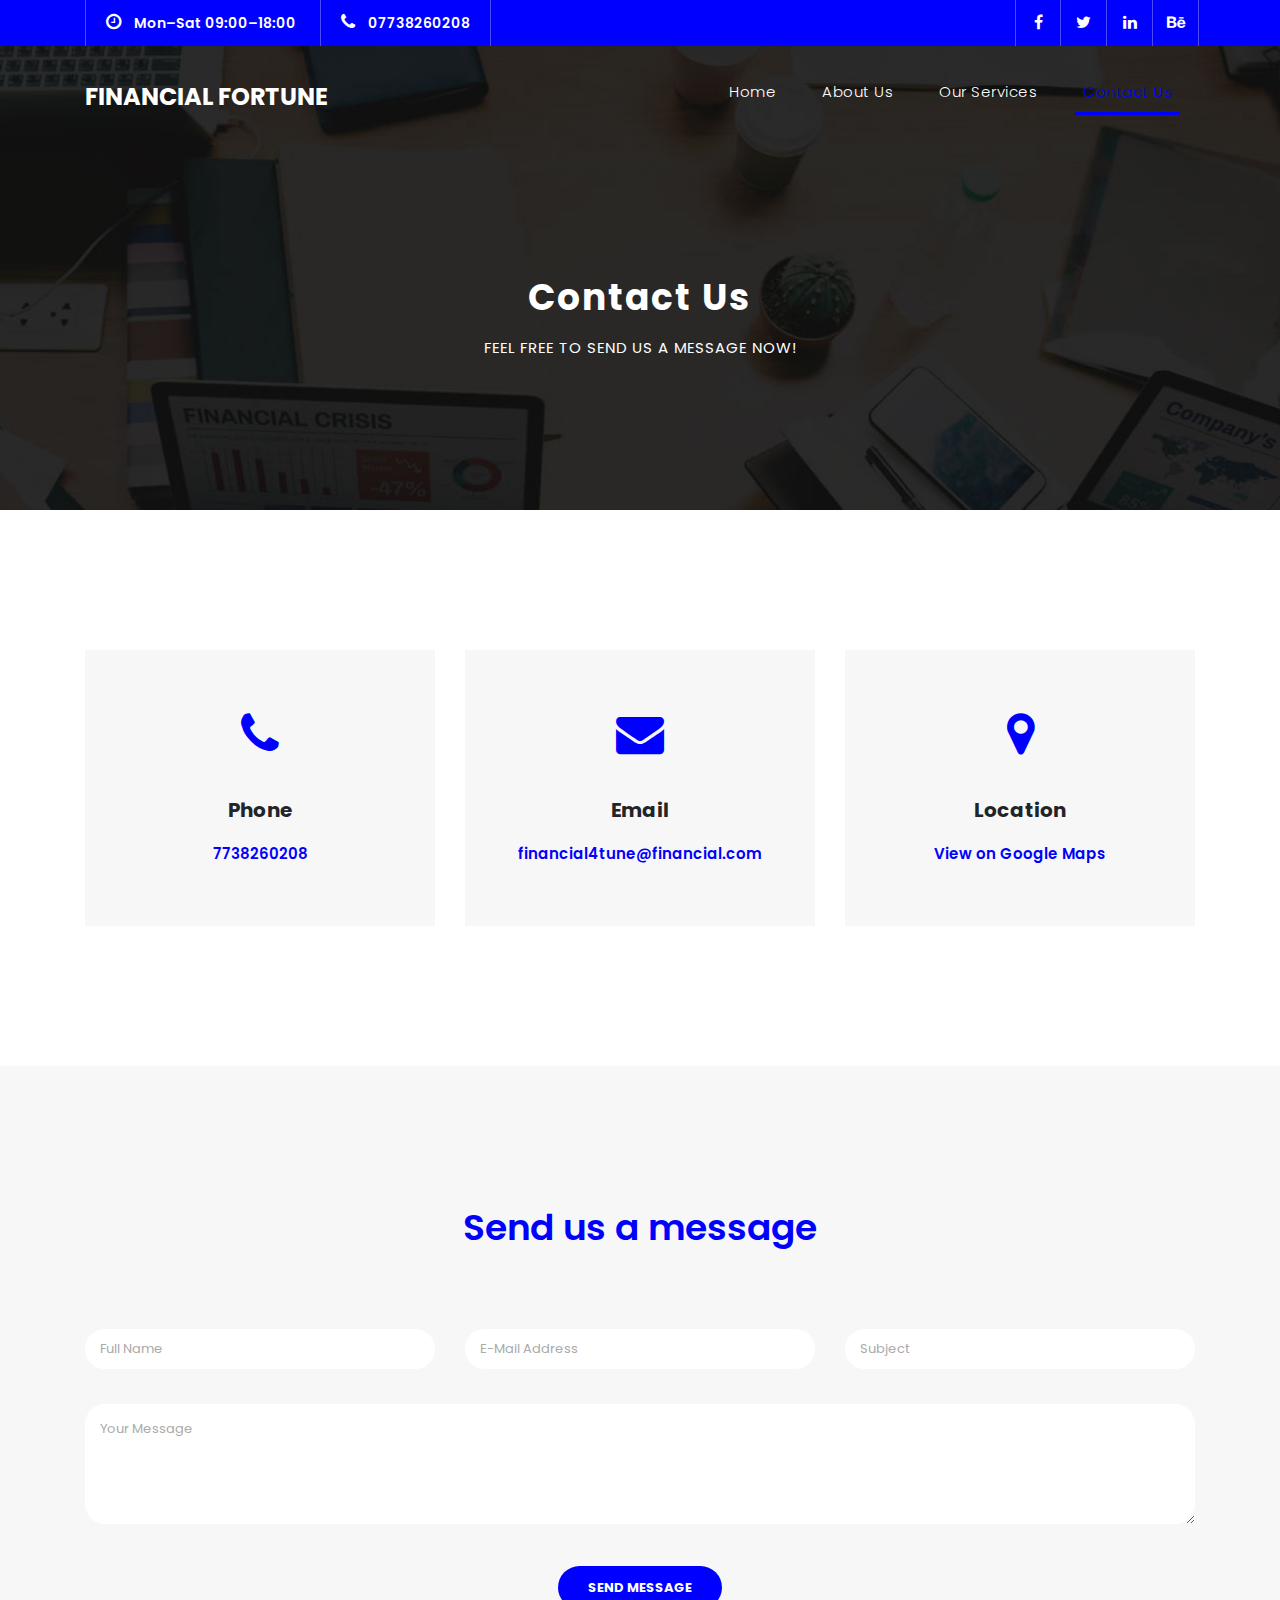
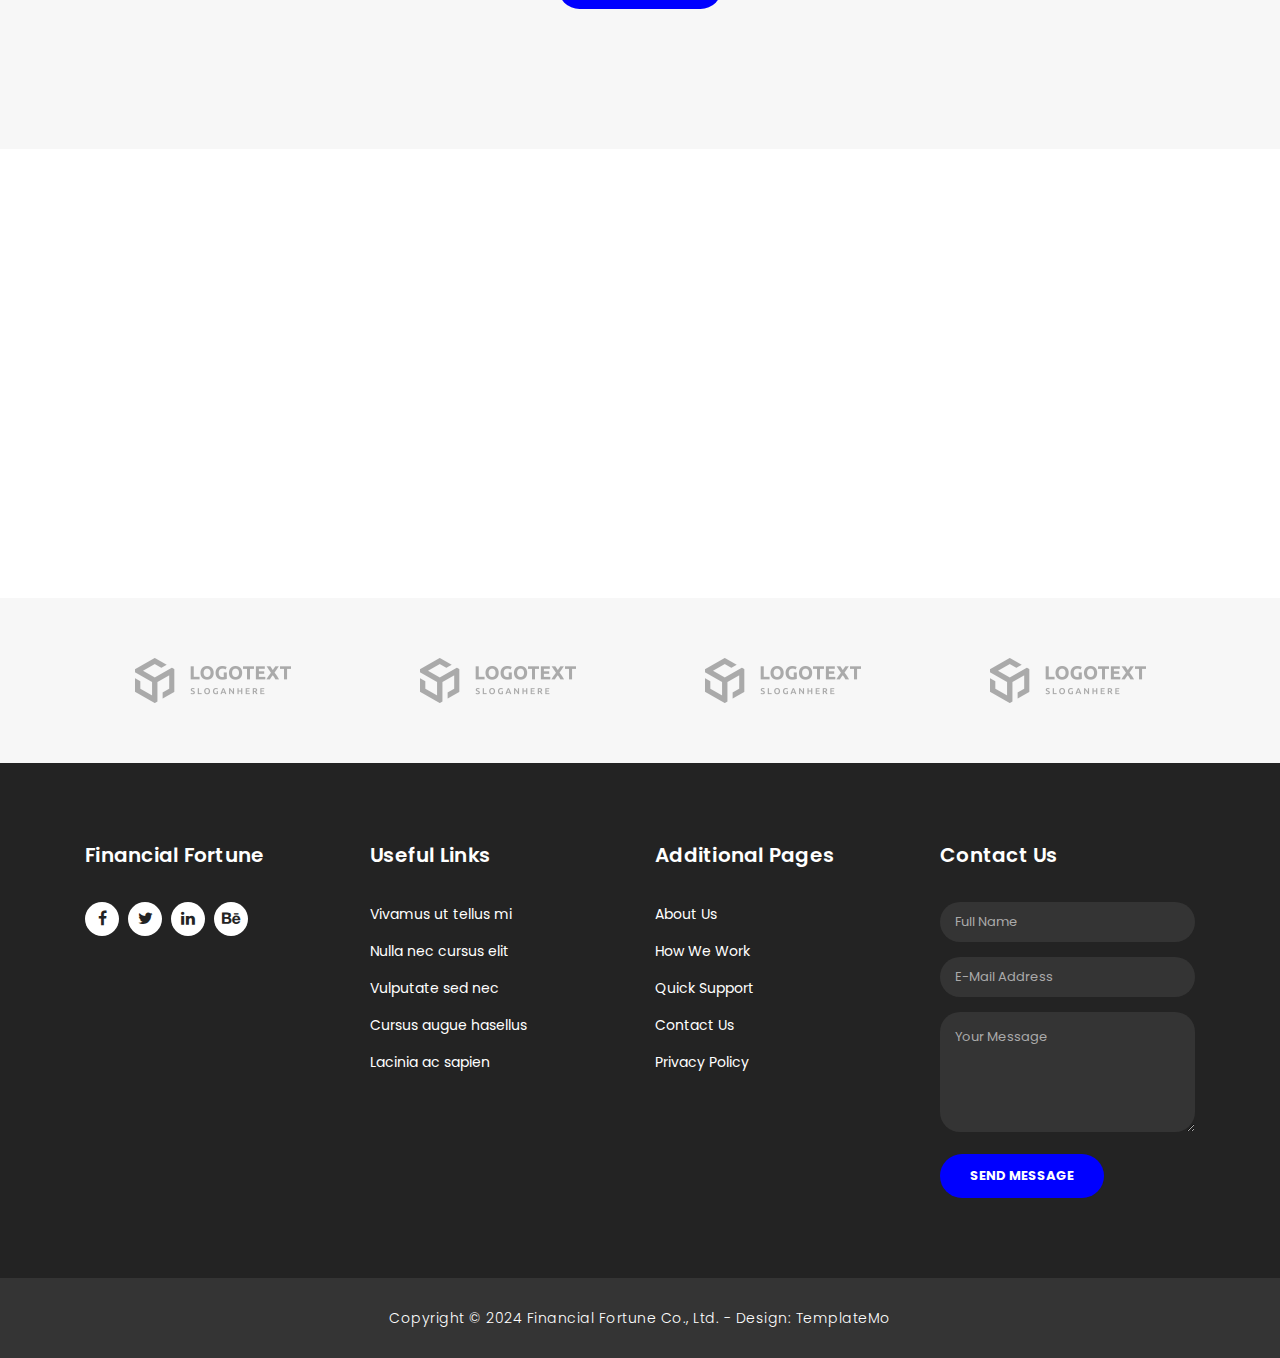
<file: contact.html>
<!DOCTYPE html>
<html lang="en">

  <head>

    <meta charset="utf-8">
    <meta name="viewport" content="width=device-width, initial-scale=1, shrink-to-fit=no">
    <meta name="description" content="">
    <meta name="author" content="TemplateMo">
    <link href="https://fonts.googleapis.com/css?family=Poppins:100,200,300,400,500,600,700,800,900&display=swap" rel="stylesheet">

    <title>Finance Business - Contact Page</title>

    <!-- Bootstrap core CSS -->
    <link href="vendor/bootstrap/css/bootstrap.min.css" rel="stylesheet">

    <!-- Additional CSS Files -->
    <link rel="stylesheet" href="assets/css/fontawesome.css">
    <link rel="stylesheet" href="assets/css/templatemo-finance-business.css">
    <link rel="stylesheet" href="assets/css/owl.css">
<!--

Finance Business TemplateMo

https://templatemo.com/tm-545-finance-business

-->
  </head>

  <body>

    <!-- ***** Preloader Start ***** -->
    <div id="preloader">
        <div class="jumper">
            <div></div>
            <div></div>
            <div></div>
        </div>
    </div>  
    <!-- ***** Preloader End ***** -->

    <!-- Header -->
<!-- Header -->
<div class="sub-header">
  <div class="container">
    <div class="row">
      <div class="col-md-8 col-xs-12">
        <ul class="left-info">
          <li><a href="#"><i class="fa fa-clock-o"></i> Mon–Sat 09:00–18:00</a></li>
          <li><a href="#"><i class="fa fa-phone"></i> 07738260208</a></li>
        </ul>
      </div>
      <div class="col-md-4">
        <ul class="right-icons">
          <li><a href="#"><i class="fa fa-facebook"></i></a></li>
          <li><a href="#"><i class="fa fa-twitter"></i></a></li>
          <li><a href="#"><i class="fa fa-linkedin"></i></a></li>
          <li><a href="#"><i class="fa fa-behance"></i></a></li>
        </ul>
      </div>
    </div>
  </div>
</div>
    
    <header class="">
      <nav class="navbar navbar-expand-lg">
        <div class="container">
          <a class="navbar-brand" href="index.html"><h2>Financial Fortune</h2></a>
          <button class="navbar-toggler" type="button" data-toggle="collapse" data-target="#navbarResponsive" aria-controls="navbarResponsive" aria-expanded="false" aria-label="Toggle navigation">
            <span class="navbar-toggler-icon"></span>
          </button>
          <div class="collapse navbar-collapse" id="navbarResponsive">
            <ul class="navbar-nav ml-auto">
              <li class="nav-item">
                <a class="nav-link" href="index.html">Home
                  <span class="sr-only">(current)</span>
                </a>
              </li>
              <li class="nav-item">
                <a class="nav-link" href="about.html">About Us</a>
              </li>
              <li class="nav-item">
                <a class="nav-link" href="services.html">Our Services</a>
              </li>
              <li class="nav-item active">
                <a class="nav-link" href="contact.html">Contact Us</a>
              </li>
            </ul>
          </div>
        </div>
      </nav>
    </header>

    <!-- Page Content -->
    <div class="page-heading header-text">
      <div class="container">
        <div class="row">
          <div class="col-md-12">
            <h1>Contact Us</h1>
            <span>feel free to send us a message now!</span>
          </div>
        </div>
      </div>
    </div>

    <div class="contact-information">
      <div class="container">
        <div class="row">
          <div class="col-md-4">
            <div class="contact-item">
              <i class="fa fa-phone"></i>
              <h4>Phone</h4>
              <p></p>
              <a href="#">7738260208</a>
            </div>
          </div>
          <div class="col-md-4">
            <div class="contact-item">
              <i class="fa fa-envelope"></i>
              <h4>Email</h4>
              <p></p>
              <a href="#">financial4tune@financial.com</a>
            </div>
          </div>
          <div class="col-md-4">
            <div class="contact-item">
              <i class="fa fa-map-marker"></i>
              <h4>Location</h4>
              <p></p>
              <a href="https://maps.app.goo.gl/gimFFB8MZLHgcSwB9" target="_blank">View on Google Maps</a>
            </div>
          </div>
        </div>
      </div>
    </div>

    <div class="callback-form contact-us">
      <div class="container">
        <div class="row">
          <div class="col-md-12">
            <div class="section-heading">
              <h2>Send us a <em>message</em></h2>
              <span></span>
            </div>
          </div>
          <div class="col-md-12">
            <div class="contact-form">
              <form id="contact" action="" method="get">
                <div class="row">
                  <div class="col-lg-4 col-md-12 col-sm-12">
                    <fieldset>
                      <input name="name" type="text" class="form-control" id="name" placeholder="Full Name" required="">
                    </fieldset>
                  </div>
                  <div class="col-lg-4 col-md-12 col-sm-12">
                    <fieldset>
                      <input name="email" type="text" class="form-control" id="email" pattern="[^ @]*@[^ @]*" placeholder="E-Mail Address" required="">
                    </fieldset>
                  </div>
                  <div class="col-lg-4 col-md-12 col-sm-12">
                    <fieldset>
                      <input name="subject" type="text" class="form-control" id="subject" placeholder="Subject" required="">
                    </fieldset>
                  </div>
                  <div class="col-lg-12">
                    <fieldset>
                      <textarea name="message" rows="6" class="form-control" id="message" placeholder="Your Message" required=""></textarea>
                    </fieldset>
                  </div>
                  <div class="col-lg-12">
                    <fieldset>
                      <button type="submit" id="form-submit" class="filled-button">Send Message</button>
                    </fieldset>
                  </div>
                </div>
              </form>
            </div>
          </div>
        </div>
      </div>
    </div>

    <div id="map">
      <!-- How to change your own map point
        1. Go to Google Maps
        2. Click on your location point
        3. Click "Share" and choose "Embed map" tab
        4. Copy only URL and paste it within the src="" field below
      -->
      <iframe
        src="https://www.google.com/maps/embed?pb=!1m18!1m12!1m3!1d45701.17689077538!2d73.02174293092554!3d19.154032560540735!2m3!1f0!2f0!3f0!3m2!1i1024!2i768!4f13.1!3m3!1m2!1s0x3be79f66d3a29d5f%3A0x1a0f3f5f3d8a0db3!2sExample%20Location!5e0!3m2!1sen!2sin!4v1616178752042!5m2!1sen!2sin"
        width="600"
        height="450"
        style="border:0;"
        allowfullscreen=""
        loading="lazy"
        referrerpolicy="no-referrer-when-downgrade"
      ></iframe>
    </div>
    <div class="partners contact-partners">
      <div class="container">
        <div class="row">
          <div class="col-md-12">
            <div class="owl-partners owl-carousel">
              <div class="partner-item">
                <img src="assets/images/client-01.png" alt="">
              </div>
            </div>
          </div>
        </div>
      </div>
    </div>


    <!-- Footer Starts Here -->
    <footer>
      <div class="container">
        <div class="row">
          <div class="col-md-3 footer-item">
            <h4>Financial Fortune</h4>
            <p></p>
            <ul class="social-icons">
              <li><a rel="nofollow" href="https://fb.com/templatemo" target="_blank"><i class="fa fa-facebook"></i></a></li>
              <li><a href="#"><i class="fa fa-twitter"></i></a></li>
              <li><a href="#"><i class="fa fa-linkedin"></i></a></li>
              <li><a href="#"><i class="fa fa-behance"></i></a></li>
            </ul>
          </div>
          <div class="col-md-3 footer-item">
            <h4>Useful Links</h4>
            <ul class="menu-list">
              <li><a href="#">Vivamus ut tellus mi</a></li>
              <li><a href="#">Nulla nec cursus elit</a></li>
              <li><a href="#">Vulputate sed nec</a></li>
              <li><a href="#">Cursus augue hasellus</a></li>
              <li><a href="#">Lacinia ac sapien</a></li>
            </ul>
          </div>
          <div class="col-md-3 footer-item">
            <h4>Additional Pages</h4>
            <ul class="menu-list">
              <li><a href="#">About Us</a></li>
              <li><a href="#">How We Work</a></li>
              <li><a href="#">Quick Support</a></li>
              <li><a href="#">Contact Us</a></li>
              <li><a href="#">Privacy Policy</a></li>
            </ul>
          </div>
          <div class="col-md-3 footer-item last-item">
            <h4>Contact Us</h4>
            <div class="contact-form">
              <form id="contact footer-contact" action="" method="post">
                <div class="row">
                  <div class="col-lg-12 col-md-12 col-sm-12">
                    <fieldset>
                      <input name="name" type="text" class="form-control" id="name" placeholder="Full Name" required="">
                    </fieldset>
                  </div>
                  <div class="col-lg-12 col-md-12 col-sm-12">
                    <fieldset>
                      <input name="email" type="text" class="form-control" id="email" pattern="[^ @]*@[^ @]*" placeholder="E-Mail Address" required="">
                    </fieldset>
                  </div>
                  <div class="col-lg-12">
                    <fieldset>
                      <textarea name="message" rows="6" class="form-control" id="message" placeholder="Your Message" required=""></textarea>
                    </fieldset>
                  </div>
                  <div class="col-lg-12">
                    <fieldset>
                      <button type="submit" id="form-submit" class="filled-button">Send Message</button>
                    </fieldset>
                  </div>
                </div>
              </form>
            </div>
          </div>
        </div>
      </div>
    </footer>
    
    <div class="sub-footer">
      <div class="container">
        <div class="row">
          <div class="col-md-12">
            <p>Copyright &copy; 2024 Financial Fortune Co., Ltd.
            
            - Design: <a rel="nofollow noopener" href="https://templatemo.com" target="_blank">TemplateMo</a></p>
          </div>
        </div>
      </div>
    </div>

    <!-- Bootstrap core JavaScript -->
    <script src="vendor/jquery/jquery.min.js"></script>
    <script src="vendor/bootstrap/js/bootstrap.bundle.min.js"></script>

    <!-- Additional Scripts -->
    <script src="assets/js/custom.js"></script>
    <script src="assets/js/owl.js"></script>
    <script src="assets/js/slick.js"></script>
    <script src="assets/js/accordions.js"></script>
    <script src="https://cdn.emailjs.com/dist/email.min.js"></script>
    <script type="text/javascript">
    (function () {
        emailjs.init("bIDz4bcq5JODVz-pC"); // Replace 'YOUR_USER_ID' with your actual EmailJS user ID
    })();
</script>
<script type="text/javascript">
  document.getElementById("contact").addEventListener("submit", function (event) {
      event.preventDefault(); // Prevent the default form submission

      // Send form data using EmailJS
      emailjs.sendForm("service_345e4wd", "template_miy178e", this).then(
          function () {
              alert("Message sent successfully!");

              // Hide the form after submission
              document.querySelector(".callback-form .contact-form").style.display = "none";

              // Optionally, display a success message
              let successMessage = document.createElement("div");
              successMessage.className = "alert alert-success";
              successMessage.innerText = "Thank you for your message. We will get back to you soon!";
              document.querySelector(".callback-form .container .row").appendChild(successMessage);
          },
          function (error) {
              alert("Failed to send message. Error: " + JSON.stringify(error));
          }
      );
  });
</script>
  </script>

    <script language = "text/Javascript"> 
      cleared[0] = cleared[1] = cleared[2] = 0; //set a cleared flag for each field
      function clearField(t){                   //declaring the array outside of the
      if(! cleared[t.id]){                      // function makes it static and global
          cleared[t.id] = 1;  // you could use true and false, but that's more typing
          t.value='';         // with more chance of typos
          t.style.color='#fff';
          }
      }
    </script>

  </body>
</html>
</file>
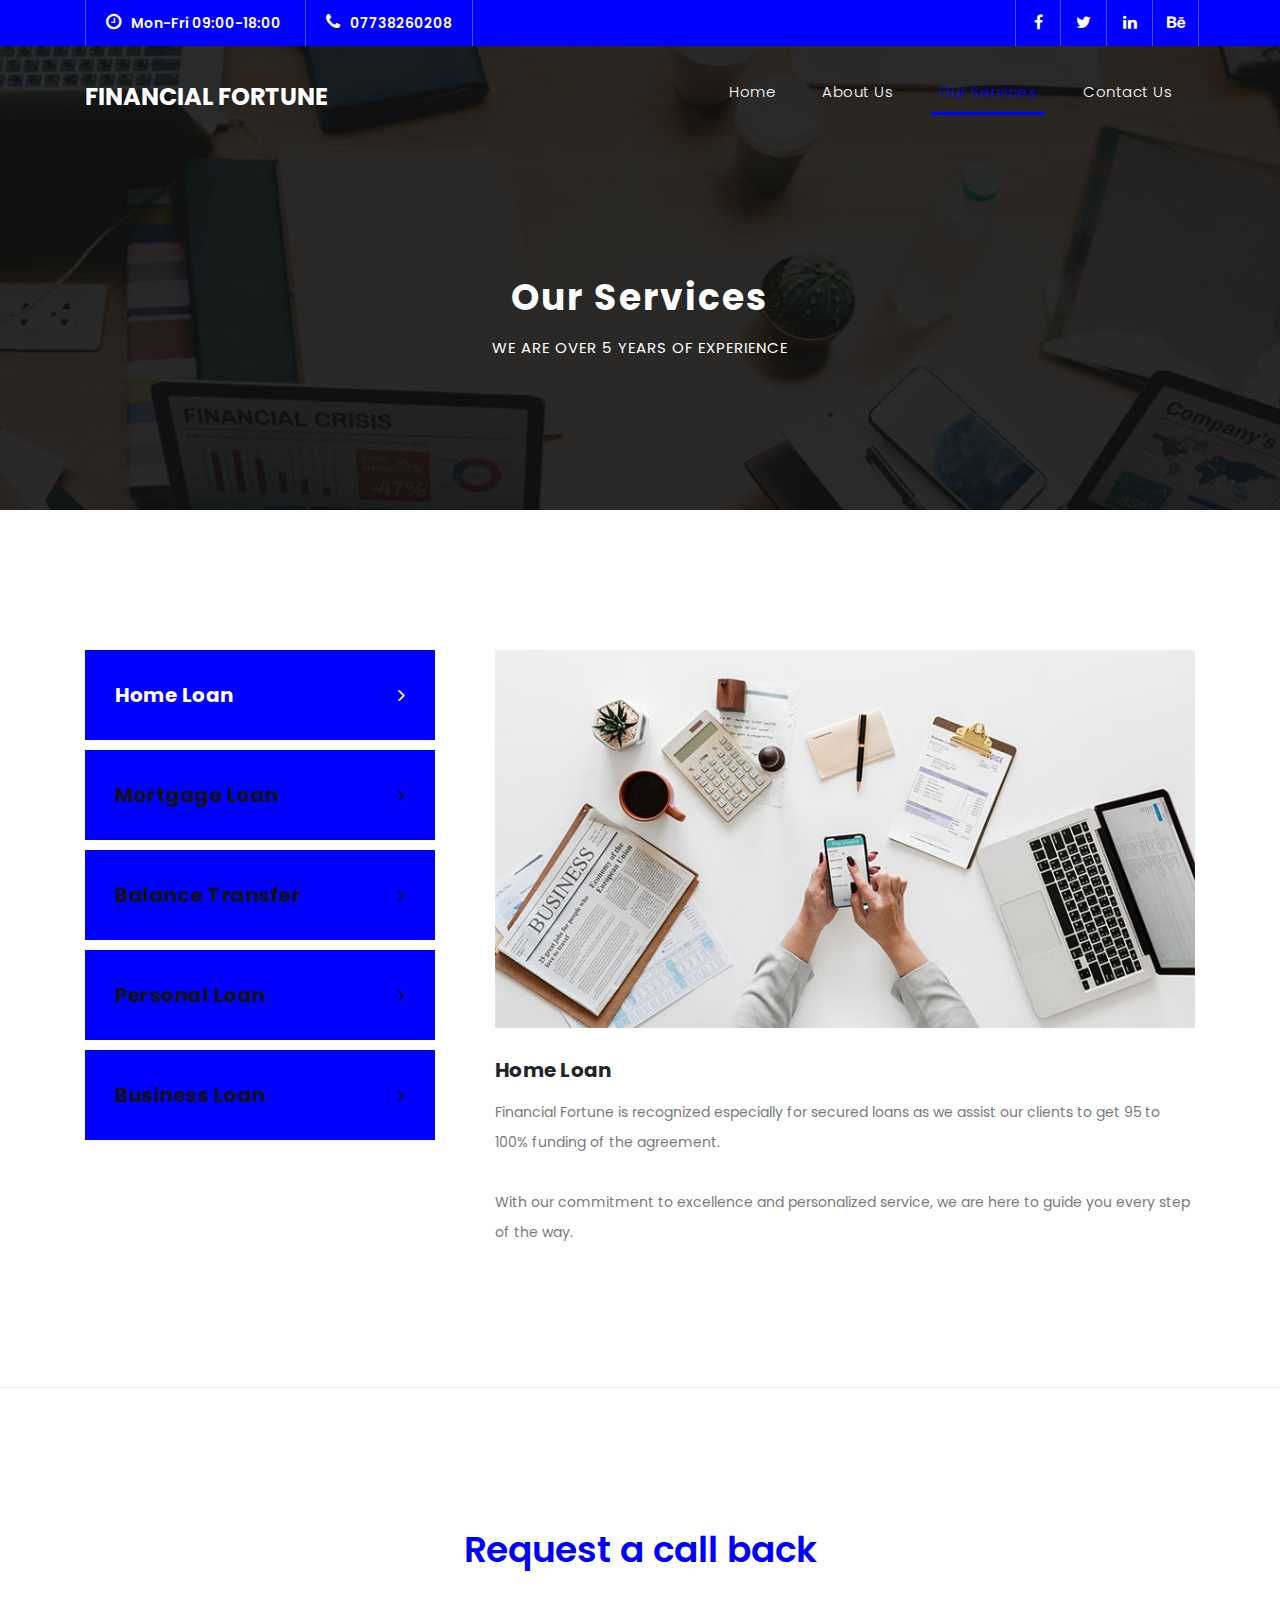
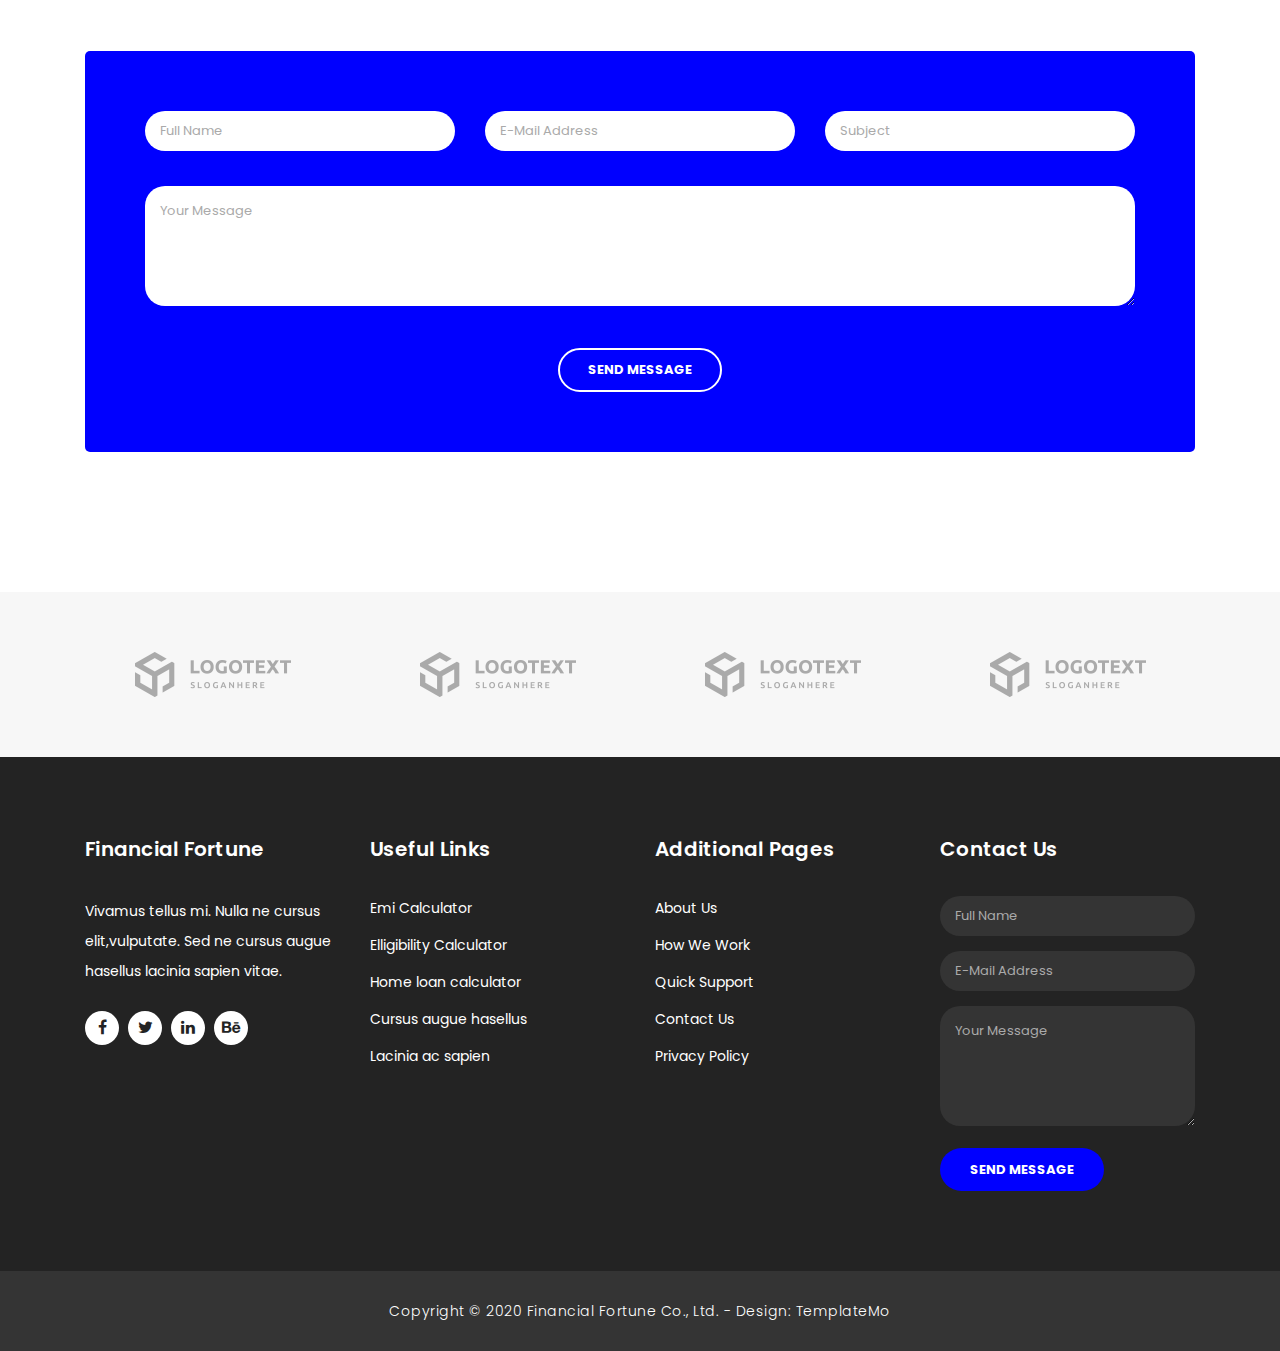
<file: services copy.html>
<!DOCTYPE html>
<html lang="en">

  <head>

    <meta charset="utf-8">
    <meta name="viewport" content="width=device-width, initial-scale=1, shrink-to-fit=no">
    <meta name="description" content="">
    <meta name="author" content="TemplateMo">
    <link href="https://fonts.googleapis.com/css?family=Poppins:100,200,300,400,500,600,700,800,900&display=swap" rel="stylesheet">

    <title>Finance Fortune- Services</title>

    <!-- Bootstrap core CSS -->
    <link href="vendor/bootstrap/css/bootstrap.min.css" rel="stylesheet">

    <!-- Additional CSS Files -->
    <link rel="stylesheet" href="assets/css/fontawesome.css">
    <link rel="stylesheet" href="assets/css/templatemo-finance-business.css">
    <link rel="stylesheet" href="assets/css/owl.css">
<!--

Finance Business TemplateMo

https://templatemo.com/tm-545-finance-business

-->
  </head>

  <body>

    <!-- ***** Preloader Start ***** -->
    <div id="preloader">
        <div class="jumper">
            <div></div>
            <div></div>
            <div></div>
        </div>
    </div>  
    <!-- ***** Preloader End ***** -->

    <!-- Header -->
    <div class="sub-header">
      <div class="container">
        <div class="row">
          <div class="col-md-8 col-xs-12">
            <ul class="left-info">
              <li><a href="#"><i class="fa fa-clock-o"></i>Mon-Fri 09:00-18:00</a></li>
              <li><a href="#"><i class="fa fa-phone"></i>07738260208</a></li>
            </ul>
          </div>
          <div class="col-md-4">
            <ul class="right-icons">
              <li><a href="#"><i class="fa fa-facebook"></i></a></li>
              <li><a href="#"><i class="fa fa-twitter"></i></a></li>
              <li><a href="#"><i class="fa fa-linkedin"></i></a></li>
              <li><a href="#"><i class="fa fa-behance"></i></a></li>
            </ul>
          </div>
        </div>
      </div>
    </div>
    
    <header class="">
      <nav class="navbar navbar-expand-lg">
        <div class="container">
          <a class="navbar-brand" href="index.html"><h2>Financial Fortune</h2></a>
          <button class="navbar-toggler" type="button" data-toggle="collapse" data-target="#navbarResponsive" aria-controls="navbarResponsive" aria-expanded="false" aria-label="Toggle navigation">
            <span class="navbar-toggler-icon"></span>
          </button>
          <div class="collapse navbar-collapse" id="navbarResponsive">
            <ul class="navbar-nav ml-auto">
              <li class="nav-item">
                <a class="nav-link" href="index.html">Home
                  <span class="sr-only">(current)</span>
                </a>
              </li>
              <li class="nav-item">
                <a class="nav-link" href="about.html">About Us</a>
              </li>
              <li class="nav-item active">
                <a class="nav-link" href="services.html">Our Services</a>
              </li>
              <li class="nav-item">
                <a class="nav-link" href="contact.html">Contact Us</a>
              </li>
            </ul>
          </div>
        </div>
      </nav>
    </header>

    <!-- Page Content -->
    <div class="page-heading header-text">
      <div class="container">
        <div class="row">
          <div class="col-md-12">
            <h1>Our Services</h1>
            <span>We are over 5 years of experience</span>
          </div>
        </div>
      </div>
    </div>

    <div class="single-services">
      <div class="container">
        <div class="row" id="tabs">
          <div class="col-md-4">
            <ul>
              <li><a href='#tabs-1'>Home Loan <i class="fa fa-angle-right"></i></a></li>
              <li><a href='#tabs-2'>Mortgage Loan <i class="fa fa-angle-right"></i></a></li>
              <li><a href='#tabs-3'>Balance Transfer<i class="fa fa-angle-right"></i></a></li>
              <li><a href='#tabs-4'>Personal Loan <i class="fa fa-angle-right"></i></a></li>
              <li><a href='#tabs-5'>Business Loan <i class="fa fa-angle-right"></i></a></li>
            </ul>
          </div>
          <div class="col-md-8">
            <section class="tabs-content">
              <article id="tabs-1">
                <img src="assets/images/single_service_01.jpg" alt="Home Loan Service">
                <h4>Home Loan</h4>
                <p>Financial Fortune is recognized especially for secured loans as we assist our clients to get 95 to 100% funding of the agreement. 
                <br><br>With our commitment to excellence and personalized service, we are here to guide you every step of the way.</p>
              </article>
              <article id="tabs-2">
                <img src="assets/images/single_service_02.jpg" alt="Mortgage Loan Service">
                <h4>Mortgage Loan</h4>
                <p>Financial Fortune is recognized especially for secured loans as we assist our clients to get 80 to 85% funding of the market value.
                <br><br>Get a loan against property instantly and get it approved in hours with a starting ROI of 9.85% p.a. onwards. Businessmen with the best eligibility can avail of our offers.</p>
              </article>
              <article id="tabs-3">
                <img src="assets/images/single_service_03.jpg" alt="Balance Transfer Service">
                <h4>Balance Transfer</h4>
                <p>Mauris lobortis quam id dictum dignissim. Donec pellentesque erat dolor, cursus dapibus turpis hendrerit quis. Suspendisse at nulla elit. 
                <br><br>Class aptent taciti sociosqu ad litora torquent per conubia nostra, per inceptos himenaeos. Nunc vel ultrices nulla, ac tempor nulla.</p>
              </article>
              <article id="tabs-4">
                <img src="assets/images/single_service_04.jpg" alt="Personal Loan Service">
                <h4>Personal Loan</h4>
                <p>Whether it's debt repayment or big life ambitions, a personal loan can be an excellent option to meet all your requirements at once.
                <br><br>Financial Fortune makes it very easy for our clients to choose the best bank or NBFC based on customer profile.</p>
              </article>
            </section>
          </div>
        </div>
      </div>
    </div>

    <div class="callback-form callback-services">
      <div class="container">
        <div class="row">
          <div class="col-md-12">
            <div class="section-heading">
              <h2>Request a <em>call back</em></h2>
              <span></span>
            </div>
          </div>
          <div class="col-md-12">
            <div class="contact-form">
              <form id="contact" action="" method="post">
                <div class="row">
                  <div class="col-lg-4 col-md-12 col-sm-12">
                    <fieldset>
                      <input name="name" type="text" class="form-control" id="name" placeholder="Full Name" required="">
                    </fieldset>
                  </div>
                  <div class="col-lg-4 col-md-12 col-sm-12">
                    <fieldset>
                      <input name="email" type="text" class="form-control" id="email" pattern="[^ @]*@[^ @]*" placeholder="E-Mail Address" required="">
                    </fieldset>
                  </div>
                  <div class="col-lg-4 col-md-12 col-sm-12">
                    <fieldset>
                      <input name="subject" type="text" class="form-control" id="subject" placeholder="Subject" required="">
                    </fieldset>
                  </div>
                  <div class="col-lg-12">
                    <fieldset>
                      <textarea name="message" rows="6" class="form-control" id="message" placeholder="Your Message" required=""></textarea>
                    </fieldset>
                  </div>
                  <div class="col-lg-12">
                    <fieldset>
                      <button type="submit" id="form-submit" class="border-button">Send Message</button>
                    </fieldset>
                  </div>
                </div>
              </form>
            </div>
          </div>
        </div>
      </div>
    </div>

    <div class="partners">
      <div class="container">
        <div class="row">
          <div class="col-md-12">
            <div class="owl-partners owl-carousel">
              <div class="partner-item">
                <img src="assets/images/client-01.png" alt="">
              </div>
            </div>
          </div>
        </div>
      </div>
    </div>


    <!-- Footer Starts Here -->
    <footer>
      <div class="container">
        <div class="row">
          <div class="col-md-3 footer-item">
            <h4>Financial Fortune</h4>
            <p>Vivamus tellus mi. Nulla ne cursus elit,vulputate. Sed ne cursus augue hasellus lacinia sapien vitae.</p>
            <ul class="social-icons">
              <li><a rel="nofollow" href="https://fb.com/templatemo" target="_blank"><i class="fa fa-facebook"></i></a></li>
              <li><a href="#"><i class="fa fa-twitter"></i></a></li>
              <li><a href="#"><i class="fa fa-linkedin"></i></a></li>
              <li><a href="#"><i class="fa fa-behance"></i></a></li>
            </ul>
          </div>
          <div class="col-md-3 footer-item">
            <h4>Useful Links</h4>
            <ul class="menu-list">
              <li><a href="#">Emi Calculator</a></li>
              <li><a href="#">Elligibility Calculator</a></li>
              <li><a href="#">Home loan calculator</a></li>
              <li><a href="#">Cursus augue hasellus</a></li>
              <li><a href="#">Lacinia ac sapien</a></li>
            </ul>
          </div>
          <div class="col-md-3 footer-item">
            <h4>Additional Pages</h4>
            <ul class="menu-list">
              <li><a href="#">About Us</a></li>
              <li><a href="#">How We Work</a></li>
              <li><a href="#">Quick Support</a></li>
              <li><a href="#">Contact Us</a></li>
              <li><a href="#">Privacy Policy</a></li>
            </ul>
          </div>
          <div class="col-md-3 footer-item last-item">
            <h4>Contact Us</h4>
            <div class="contact-form">
              <form id="contact footer-contact" action="" method="post">
                <div class="row">
                  <div class="col-lg-12 col-md-12 col-sm-12">
                    <fieldset>
                      <input name="name" type="text" class="form-control" id="name" placeholder="Full Name" required="">
                    </fieldset>
                  </div>
                  <div class="col-lg-12 col-md-12 col-sm-12">
                    <fieldset>
                      <input name="email" type="text" class="form-control" id="email" pattern="[^ @]*@[^ @]*" placeholder="E-Mail Address" required="">
                    </fieldset>
                  </div>
                  <div class="col-lg-12">
                    <fieldset>
                      <textarea name="message" rows="6" class="form-control" id="message" placeholder="Your Message" required=""></textarea>
                    </fieldset>
                  </div>
                  <div class="col-lg-12">
                    <fieldset>
                      <button type="submit" id="form-submit" class="filled-button">Send Message</button>
                    </fieldset>
                  </div>
                </div>
              </form>
            </div>
          </div>
        </div>
      </div>
    </footer>
    
    <div class="sub-footer">
      <div class="container">
        <div class="row">
          <div class="col-md-12">
            <p>Copyright &copy; 2020 Financial Fortune Co., Ltd.
            
            - Design: <a rel="nofollow noopener" href="https://templatemo.com" target="_blank">TemplateMo</a></p>
          </div>
        </div>
      </div>
    </div>

    <!-- Bootstrap core JavaScript -->
    <script src="vendor/jquery/jquery.min.js"></script>
    <script src="vendor/bootstrap/js/bootstrap.bundle.min.js"></script>

    <!-- Additional Scripts -->
    <script src="assets/js/custom.js"></script>
    <script src="assets/js/owl.js"></script>
    <script src="assets/js/slick.js"></script>
    <script src="assets/js/accordions.js"></script>

    <script language = "text/Javascript"> 
      cleared[0] = cleared[1] = cleared[2] = 0; //set a cleared flag for each field
      function clearField(t){                   //declaring the array outside of the
      if(! cleared[t.id]){                      // function makes it static and global
          cleared[t.id] = 1;  // you could use true and false, but that's more typing
          t.value='';         // with more chance of typos
          t.style.color='#fff';
          }
      }
    </script>

  </body>
</html>
</file>
<file: assets/css/templatemo-finance-business.css>
/* 

TemplateMo - Finance Business

https://templatemo.com/tm-545-finance-business

*/

body {
  font-family: 'Poppins', sans-serif;
  overflow-x: hidden;
  text-rendering: optimizeLegibility;
  -webkit-font-smoothing: antialiased;
  -moz-osx-font-smoothing: grayscale;
}
p {
	margin-bottom: 0px;
	font-size: 14px;
	color: #666666;
	line-height: 30px;
}
a {
	text-decoration: none!important;
}
ul {
	padding: 0;
	margin: 0;
	list-style: none;
}

h1,h2,h3,h4,h5,h6 {
	margin: 0px;
}

a.filled-button {
	background-color: blue;
	color: #fff;
	font-size: 13px;
	text-transform: uppercase;
	font-weight: 700;
	padding: 12px 30px;
	border-radius: 30px;
	display: inline-block;
	transition: all 0.3s;
}

a.filled-button:hover {
	background-color: #fff;
	color: blue;
}

a.border-button {
	background-color: transparent;
	color: #fff;
	border: 2px solid #fff;
	font-size: 13px;
	text-transform: uppercase;
	font-weight: 700;
	padding: 10px 28px;
	border-radius: 30px;
	display: inline-block;
	transition: all 0.3s;
}

a.border-button:hover {
	background-color: #fff;
	color: #a4c639;
}

.section-heading {
	text-align: center;
	margin-bottom: 80px;
}

.section-heading h2 {
	font-size: 36px;
	font-weight: 600;
	color: blue;
}

.section-heading em {
	font-style: normal;
	color: blue;
}

.section-heading span {
	display: block;
	margin-top: 15px;
	text-transform: uppercase;
	font-size: 15px;
	color: #666;
	letter-spacing: 1px;
}

#preloader {
  overflow: hidden;
  background: blue;
  left: 0;
  right: 0;
  top: 0;
  bottom: 0;
  position: fixed;
  z-index: 9999999;
  color: #fff;
}

#preloader .jumper {
  left: 0;
  top: 0;
  right: 0;
  bottom: 0;
  display: block;
  position: absolute;
  margin: auto;
  width: 50px;
  height: 50px;
}

#preloader .jumper > div {
  background-color: #fff;
  width: 10px;
  height: 10px;
  border-radius: 100%;
  -webkit-animation-fill-mode: both;
  animation-fill-mode: both;
  position: absolute;
  opacity: 0;
  width: 50px;
  height: 50px;
  -webkit-animation: jumper 1s 0s linear infinite;
  animation: jumper 1s 0s linear infinite;
}

#preloader .jumper > div:nth-child(2) {
  -webkit-animation-delay: 0.33333s;
  animation-delay: 0.33333s;
}

#preloader .jumper > div:nth-child(3) {
  -webkit-animation-delay: 0.66666s;
  animation-delay: 0.66666s;
}

@-webkit-keyframes jumper {
  0% {
    opacity: 0;
    -webkit-transform: scale(0);
    transform: scale(0);
  }
  5% {
    opacity: 1;
  }
  100% {
    -webkit-transform: scale(1);
    transform: scale(1);
    opacity: 0;
  }
}

@keyframes jumper {
  0% {
    opacity: 0;
    -webkit-transform: scale(0);
    transform: scale(0);
  }
  5% {
    opacity: 1;
  }
  100% {
    opacity: 0;
  }
}

/* Sub Header Style */

.sub-header {
	background-color: blue;
	height: 46px;
	line-height: 46px;
}

.sub-header ul li {
	display: inline-block;
}

.sub-header ul.left-info li {
	border-left: 1px solid rgba(250,250,250,0.3);
	padding: 0px 20px;
}

.sub-header ul.left-info li:last-child {
	border-right: 1px solid rgba(250,250,250,0.3);
}

.sub-header ul.left-info li i {
	margin-right: 10px;
	font-size: 18px;
}

.sub-header ul.left-info li a {
	color: #fff;
	font-size: 14px;
	font-weight: 600;
}

.sub-header ul.right-icons {
	float: right;
}

.sub-header ul.right-icons li {
	margin-right: -4px;
	width: 46px;
	display: inline-block;
	text-align: center;
	border-right: 1px solid rgba(250,250,250,0.3);
}

.sub-header ul.right-icons li:first-child {
	border-left: 1px solid rgba(250,250,250,0.3);
}

.sub-header ul.right-icons li a {
	color: #fff;
	transition: all 0.3s;
}

.sub-header ul.right-icons li a:hover {
	opacity: 0.75;
}



/* Header Style */
header {
	position: absolute;
	z-index: 99999;
	width: 100%;
	background-color: transparent!important;
	height: 80px;
	-webkit-transition: all 0.3s ease-in-out 0s;
    -moz-transition: all 0.3s ease-in-out 0s;
    -o-transition: all 0.3s ease-in-out 0s;
    transition: all 0.3s ease-in-out 0s;
}
header .navbar {
	padding: 20px 0px;
}
.background-header .navbar {
	padding: 10px 0px;
}
.background-header {
	top: 0;
	position: fixed;
	background-color: #fff!important;
	box-shadow: 0px 1px 10px rgba(0,0,0,0.1);
}
.background-header .navbar-brand h2 {
	color: blue!important;
}
.background-header .navbar-nav a.nav-link {
	color: #1e1e1e!important;
}
.background-header .navbar-nav .nav-link:hover,
.background-header .navbar-nav .active>.nav-link,
.background-header .navbar-nav .nav-link.active,
.background-header .navbar-nav .nav-link.show,
.background-header .navbar-nav .show>.nav-link {
	color: blue!important;
}
.navbar .navbar-brand {
	float: 	left;
	margin-top: 12px;
	outline: none;
}
.navbar .navbar-brand h2 {
	color: #fff;
	text-transform: uppercase;
	font-size: 24px;
	font-weight: 700;
	-webkit-transition: all .3s ease 0s;
    -moz-transition: all .3s ease 0s;
    -o-transition: all .3s ease 0s;
    transition: all .3s ease 0s;
}
.navbar .navbar-brand h2 em {
	font-style: normal;
	font-size: 16px;
}
#navbarResponsive {
	z-index: 999;
}
.navbar-collapse {
	text-align: center;
}
.navbar .navbar-nav .nav-item {
	margin: 0px 15px;
}
.navbar .navbar-nav a.nav-link {
	text-transform: capitalize;
	font-size: 15px;
	font-weight: 300;
	letter-spacing: 0.5px;
	color: #fff;
	transition: all 0.5s;
	margin-top: 5px;
}
.navbar .navbar-nav .nav-link:hover,
.navbar .navbar-nav .active>.nav-link,
.navbar .navbar-nav .nav-link.active,
.navbar .navbar-nav .nav-link.show,
.navbar .navbar-nav .show>.nav-link {
	color: blue;
	border-bottom: 3px solid blue;
}
.navbar .navbar-toggler-icon {
	background-image: none;
}
.navbar .navbar-toggler {
	border-color: #fff;
	background-color: #fff;	
	height: 36px;
	outline: none;
	border-radius: 0px;
	position: absolute;
	right: 30px;
	top: 20px;
}
.navbar .navbar-toggler-icon:after {
	content: '\f0c9';
	color: blue;
	font-size: 18px;
	line-height: 26px;
	font-family: 'FontAwesome';
}



/* Banner Style */

.img-fill{
  width: 100%;
  display: block;
  overflow: hidden;
  position: relative;
  text-align: center
}

.img-fill img {
  min-height: 100%;
  min-width: 100%;
  position: relative;
  display: inline-block;
  max-width: none;
}

*,
*:before,
*:after {
  -webkit-box-sizing: border-box;
  box-sizing: border-box;
  -webkit-font-smoothing: antialiased;
  -moz-osx-font-smoothing: grayscale;
}

.Grid1k {
  padding: 0 15px;
  max-width: 1200px;
  margin: auto;
}

.blocks-box,
.slick-slider {
  margin: 0;
  padding: 0!important;
}

.slick-slide {
  float: left;
  padding: 0;
}

.Modern-Slider .item .img-fill {
	background-size: cover;
	background-position: center center;
	background-repeat: no-repeat;
	height:95vh;
}

.Modern-Slider .item-1 .img-fill {
	background-image: url(../images/slide_01.jpg);
}

.Modern-Slider .item-2 .img-fill {
	background-image: url(../images/slide_02.jpg);
}

.Modern-Slider .item-3 .img-fill {
	background-image: url(../images/slide_03.jpg);
}

.Modern-Slider .NextArrow{
  position:absolute;
  top:50%;
  right:30px;
  border:0 none;
  background-color: transparent;
  text-align:center;
  font-size: 36px;
  font-family: 'FontAwesome';
  color:#FFF;
  z-index:5;
  outline: none;
  cursor: pointer;
}

.Modern-Slider .NextArrow:before{
  content:'\f105';
}

.Modern-Slider .PrevArrow {
  position:absolute;
  top:50%;
  left:30px;
  border:0 none;
  background-color: transparent;
  text-align:center;
  font-size: 36px;
  font-family: 'FontAwesome';
  color:#FFF;
  z-index:5;
  outline: none;
  cursor: pointer;
}

.Modern-Slider .PrevArrow:before{
  content:'\f104';
}

ul.slick-dots {
  display: none!important;
}

.Modern-Slider .text-content {
	text-align: left;
  	width: 75%;
  	position: absolute;
  	top: 50%;
  	left: 50%;
  	transform: translate(-50%, -50%);
}

.Modern-Slider .item h6 {
  margin-bottom: 15px;
  font-size: 22px;
  text-transform: uppercase;
  font-weight: 700;
  letter-spacing: 1px;
  color:blue;
  animation:fadeOutRight 1s both;
}

.Modern-Slider .item h4 {
  margin-bottom: 30px;
  text-transform: uppercase;
  font-size: 44px;
  font-weight: 700;
  letter-spacing: 2.5px;
  color:#FFF;
  overflow:hidden;
  animation:fadeOutLeft 1s both;
}

.Modern-Slider .item p {
	max-width: 570px;
	color: #fff;
	font-size: 15px;
	font-weight: 400;
	line-height: 30px;
	margin-bottom: 40px;
}

.Modern-Slider .item a {
  margin: 0 5px;
}

.Modern-Slider .item.slick-active h6{
  animation:fadeInDown 1s both 1s;
}

.Modern-Slider .item.slick-active h4{
  animation:fadeInLeft 1s both 1.5s;
}

.Modern-Slider .item.slick-active{
  animation:Slick-FastSwipeIn 1s both;
}

.Modern-Slider .buttons {
  position: relative;
}

.Modern-Slider {background:#000;}


/* ==== Slick Slider Css Ruls === */
.slick-slider{position:relative;display:block;-webkit-user-select:none;-moz-user-select:none;-ms-user-select:none;user-select:none;-webkit-touch-callout:none;-khtml-user-select:none;-ms-touch-action:pan-y;touch-action:pan-y;-webkit-tap-highlight-color:transparent}
.slick-list{position:relative;display:block;overflow:hidden;margin:0;padding:0}
.slick-list:focus{outline:none}.slick-list.dragging{cursor:hand}
.slick-slider .slick-track,.slick-slider .slick-list{-webkit-transform:translate3d(0,0,0);-ms-transform:translate3d(0,0,0);transform:translate3d(0,0,0)}
.slick-track{position:relative;top:0;left:0;display:block}
.slick-track:before,.slick-track:after{display:table;content:''}.slick-track:after{clear:both}
.slick-loading .slick-track{visibility:hidden}
.slick-slide{display:none;float:left /* If RTL Make This Right */ ;height:100%;min-height:1px}
.slick-slide.dragging img{pointer-events:none}
.slick-initialized .slick-slide{display:block}
.slick-loading .slick-slide{visibility:hidden}
.slick-vertical .slick-slide{display:block;height:auto;border:1px solid transparent}




/* Request Form */

.request-form {
	background-color: blue;
	padding: 40px 0px;
	color: #fff;
}

.request-form h4 {
	font-size: 22px;
	font-weight: 600;
}

.request-form span {
	font-size: 15px;
	font-weight: 400;
	display: inline-block;
	margin-top: 10px;
}

.request-form a.border-button {
	margin-top: 12px;
	float: right;
}




/* Services */

.services {
	margin-top: 140px;
}

.service-item img {
	width: 100%;
	overflow: hidden;
}

.service-item .down-content {
	background-color: #f7f7f7;
	padding: 30px;
}

.service-item .down-content h4 {
	font-size: 20px;
	font-weight: 700;
	letter-spacing: 0.25px;
	margin-bottom: 15px;
}

.service-item .down-content p {
	margin-bottom: 20px;
}



/* Fun Facts */

.fun-facts {
	margin-top: 140px;
	background-image: url(../images/fun-facts-bg.jpg);
	background-position: center center;
	background-repeat: no-repeat;
	background-size: cover;
	background-attachment: fixed;
	padding: 140px 0px;
	color: #fff;
}

.fun-facts span {
	text-transform: uppercase;
	font-size: 15px;
	color: #fff;
	letter-spacing: 1px;
	margin-bottom: 10px;
	display: block;
}

.fun-facts h2 {
	font-size: 36px;
	font-weight: 600;
	margin-bottom: 35px;
}

.fun-facts em {
	font-style: normal;
	color: blue;
}

.fun-facts p {
	color: #fff;
	margin-bottom: 40px;
}

.fun-facts .left-content {
	margin-right: 45px;
}

.count-area-content {
	text-align: center;
	background-color: rgba(250,250,250,0.1);
	padding: 25px 30px 35px 30px;
	margin: 15px 0px;
}

.count-digit {
    margin: 5px 0px;
    color: blue;
    font-weight: 700;
    font-size: 36px;
}
.count-title {
    font-size: 20px;
    font-weight: 600;
    color: #fff;
    letter-spacing: 0.5px;
}



/* More Info */

.more-info {
	margin-top: 140px;
}

.more-info .left-image img {
	width: 100%;
	overflow: hidden;
}

.more-info .more-info-content {
	background-color: #f7f7f7;
}

.about-info .more-info-content {
	background-color: transparent;
}

.about-info .right-content {
	padding: 0px!important;
	margin-right: 30px;
}

.more-info .right-content {
	padding: 45px 45px 45px 30px;
}

.more-info .right-content span {
	text-transform: uppercase;
	font-size: 15px;
	color: #666;
	letter-spacing: 1px;
	margin-bottom: 10px;
	display: block;
}

.more-info .right-content h2 {
	font-size: 36px;
	font-weight: 600;
	margin-bottom: 35px;
}

.more-info .right-content em {
	font-style: normal;
	color: blue;
}

.more-info .right-content p {
	margin-bottom: 30px;
}


/* Testimonials Style */

.about-testimonials {
	margin-top: 0px!important;
}

.testimonials {
	margin-top: 140px;
	background-color: #f7f7f7;
	padding: 140px 0px;
}
.testimonial-item .inner-content {
	text-align: center;
	background-color: #fff;	
	padding: 30px;
	border-radius: 5px;
}
.testimonial-item p {
	font-size: 14px;
	font-weight: 400;
}
.testimonial-item h4 {
	font-size: 19px;
	font-weight: 700;
	color: #1e1e1e;
	letter-spacing: 0.5px;
	margin-bottom: 0px;
}
.testimonial-item span {
	display: inline-block;
	margin-top: 8px;
	font-weight: 600;
	font-size: 14px;
	color: blue;
}
.testimonial-item img {
	max-width: 60px;
	border-radius: 50%;
	margin: 25px auto 0px auto;
}




/* Call Back Style */

.callback-services {
	border-top: 1px solid #eee;
	padding-top: 140px;
}

.contact-us {
	background-color: #f7f7f7;
	padding: 140px 0px;
}

.contact-us .contact-form {
	background-color: transparent!important;
	padding: 0!important;
}

.callback-form {
	margin-top: 140px;
}

.callback-form .contact-form {
	background-color: blue;
	padding: 60px;
	border-radius: 5px;
	text-align: center;
}

.callback-form .contact-form input {
	border-radius: 20px;
	height: 40px;
	line-height: 40px;
	display: inline-block;
	padding: 0px 15px;
	color: #6a6a6a;
	font-size: 13px;
	text-transform: none;
	box-shadow: none;
	border: none;
	margin-bottom: 35px;
}

.callback-form .contact-form input:focus {
	outline: none;
	box-shadow: none;
	border: none;
}

.callback-form .contact-form textarea {
	border-radius: 20px;
	height: 120px;
	max-height: 200px;
	min-height: 120px;
	display: inline-block;
	padding: 15px;
	color: #6a6a6a;
	font-size: 13px;
	text-transform: none;
	box-shadow: none;
	border: none;
	margin-bottom: 35px;
}

.callback-form .contact-form textarea:focus {
	outline: none;
	box-shadow: none;
	border: none;
}

.callback-form .contact-form ::-webkit-input-placeholder { /* Edge */
  color: #aaa;
}
.callback-form .contact-form :-ms-input-placeholder { /* Internet Explorer 10-11 */
  color: #aaa;
}
.callback-form .contact-form ::placeholder {
  color: #aaa;
}

.callback-form .contact-form button.border-button {
	background-color: transparent;
	color: #fff;
	border: 2px solid #fff;
	font-size: 13px;
	text-transform: uppercase;
	font-weight: 700;
	padding: 10px 28px;
	border-radius: 30px;
	display: inline-block;
	transition: all 0.3s;
	outline: none;
	box-shadow: none;
	text-shadow: none;
	cursor: pointer;
}

.callback-form .contact-form button.border-button:hover {
	background-color: #fff;
	color: blue;
}

.contact-us .contact-form button.filled-button {
	background-color: blue;
	color: #fff;
	border: none;
	font-size: 13px;
	text-transform: uppercase;
	font-weight: 700;
	padding: 12px 30px;
	border-radius: 30px;
	display: inline-block;
	transition: all 0.3s;
	outline: none;
	box-shadow: none;
	text-shadow: none;
	cursor: pointer;
}

.contact-us .contact-form button.filled-button:hover {
	background-color: #fff;
	color: blue;
}



/* Partners Style */

.contact-partners {
	margin-top: -8px!important;
}

.partners {
	margin-top: 140px;
	background-color: #f7f7f7;
	padding: 60px 0px;
}

.partners .owl-item {
	text-align: center;
	cursor: pointer;
}

.partners .partner-item img {
	max-width: 156px;
	margin: auto;
}



/* Footer Style */

footer {
	background-color: #232323;
	padding: 80px 0px;
	color: #fff;
}

footer h4 {
	color: #fff;
	font-size: 20px;
	font-weight: 600;
	letter-spacing: 0.25px;
	margin-bottom: 35px;
}
footer p {
	color: #fff;
}

footer ul.social-icons {
	margin-top: 25px;
}

footer ul.social-icons li {
	display: inline-block;
	margin-right: 5px;
}

footer ul.social-icons li:last-child {
	margin-right: 0px;
}

footer ul.social-icons li a {
	width: 34px;
	height: 34px;
	display: inline-block;
	line-height: 34px;
	text-align: center;
	background-color: #fff;
	color: #232323;
	border-radius: 50%;
	transition: all 0.3s;
}

footer ul.social-icons li a:hover {
	background-color: blue;
}

footer ul.menu-list li {
	margin-bottom: 13px;
}

footer ul.menu-list li:last-child {
	margin-bottom: 0px;
}

footer ul.menu-list li a {
	font-size: 14px;
	color: #fff;
	transition: all 0.3s;
}

footer ul.menu-list li a:hover {
	color: blue;
}

footer .contact-form input {
	border-radius: 20px;
	height: 40px;
	line-height: 40px;
	display: inline-block;
	padding: 0px 15px;
	color: #aaa!important;
	background-color: #343434;
	font-size: 13px;
	text-transform: none;
	box-shadow: none;
	border: none;
	margin-bottom: 15px;
}

footer .contact-form input:focus {
	outline: none;
	box-shadow: none;
	border: none;
	background-color: #343434;
}

footer .contact-form textarea {
	border-radius: 20px;
	height: 120px;
	max-height: 200px;
	min-height: 120px;
	display: inline-block;
	padding: 15px;
	color: #aaa!important;
	background-color: #343434;
	font-size: 13px;
	text-transform: none;
	box-shadow: none;
	border: none;
	margin-bottom: 15px;
}

footer .contact-form textarea:focus {
	outline: none;
	box-shadow: none;
	border: none;
	background-color: #343434;
}

footer .contact-form ::-webkit-input-placeholder { /* Edge */
  color: #aaa;
}
footer .contact-form :-ms-input-placeholder { /* Internet Explorer 10-11 */
  color: #aaa;
}
footer .contact-form ::placeholder {
  color: #aaa;
}

footer .contact-form button.filled-button {
	background-color: transparent;
	color: #fff;
	background-color: blue;
	border: none;
	font-size: 13px;
	text-transform: uppercase;
	font-weight: 700;
	padding: 12px 30px;
	border-radius: 30px;
	display: inline-block;
	transition: all 0.3s;
	outline: none;
	box-shadow: none;
	text-shadow: none;
	cursor: pointer;
}

footer .contact-form button.filled-button:hover {
	background-color: #fff;
	color: blue;
}



/* Sub-footer Style */

.sub-footer {
	background-color: #343434;
	text-align: center;
	padding: 25px 0px;
}

.sub-footer p {
	color: #fff;
	font-weight: 300;
	letter-spacing: 0.5px;
}

.sub-footer a {
	color: #fff;
}


.page-heading {
	text-align: center;
	background-image: url(../images/page-heading-bg.jpg);
	background-position: center center;
	background-repeat: no-repeat;
	background-size: cover;
	padding: 230px 0px 150px 0px;
	color: #fff;
}

.page-heading h1 {
	text-transform: capitalize;
	font-size: 36px;
	font-weight: 700;
	letter-spacing: 2px;
	margin-bottom: 18px;
}

.page-heading span {
	font-size: 15px;
	text-transform: uppercase;
	letter-spacing: 1px;
	color: #fff;
	display: block;
}


/* team */

.team {
	background-color: #f7f7f7;
	margin-top: 140px;
	margin-bottom: -140px;
	padding: 120px 0px;
}

.team-item img {
	width: 100%;
	overflow: hidden;
}

.team-item .down-content {
	background-color: #fff;
	padding: 30px;
}

.team-item .down-content h4 {
	font-size: 20px;
	font-weight: 700;
	letter-spacing: 0.25px;
	margin-bottom: 10px;
}

.team-item .down-content span {
	color: blue;
	font-weight: 600;
	font-size: 14px;
	display: block;
	margin-bottom: 15px;
}

.team-item .down-content p {
	margin-bottom: 20px;
}


/* Single Service */

.single-services {
	margin-top: 140px;
}

#tabs ul {
  margin: 0;
  padding: 0;
}
#tabs ul li {
  margin-bottom: 10px;
  display: inline-block;
  width: 100%;
}
#tabs ul li:last-child {
  margin-bottom: 0px;
}
#tabs ul li a {
	text-transform: capitalize;
	width: 100%;
	padding: 30px 30px;
	display: inline-block;
	background-color: blue;
  	font-size: 20px;
  	color: #121212;
  	letter-spacing: 0.5px;
  	font-weight: 700;
  	transition: all 0.3s;
}
#tabs ul li a i {
	float: right;
	margin-top: 5px;
}
#tabs ul .ui-tabs-active span {
  background: #faf5b2;
  border: #faf5b2;
  line-height: 90px;
  border-bottom: none;
}
#tabs ul .ui-tabs-active a {
  color: #fff;
}
#tabs ul .ui-tabs-active span {
  color: #1e1e1e;
}
.tabs-content {
	margin-left: 30px;
  text-align: left;
  display: inline-block;
  transition: all 0.3s;
}
.tabs-content img {
	max-width: 100%;
	overflow: hidden;
}
.tabs-content h4 {
	font-size: 20px;
	font-weight: 700;
	letter-spacing: 0.25px;
	margin-bottom: 15px;
	margin-top: 30px;
}
.tabs-content p {
  font-size: 14px;
  color: #7a7a7a;
  margin-bottom: 0px;
}



/* Contact Information */

.contact-information {
	margin-top: 140px;
}

.contact-information .contact-item {
	padding: 60px 30px;
	background-color: #f7f7f7;
	text-align: center;
}

.contact-information .contact-item i {
	color: blue;
	font-size: 48px;
	margin-bottom: 40px;
}

.contact-information .contact-item h4 {
	font-size: 20px;
	font-weight: 700;
	letter-spacing: 0.25px;
	margin-bottom: 15px;
}

.contact-information .contact-item p {
	margin-bottom: 20px;
}

.contact-information .contact-item a {
	font-weight: 600;
	color: blue;
	font-size: 15px;
}




/* Responsive Style */
@media (max-width: 768px) {
	.sub-header {
		display: none;
	}
	.Modern-Slider .item h6 {
	  margin-bottom: 15px;
	  font-size: 18px;
	}
	.Modern-Slider .item h4 {
	  margin-bottom: 25px;
	  font-size: 28px;
	  line-height: 36px;
	  letter-spacing: 1px;
	}
	.Modern-Slider .item p {
		max-width: 570px;
		line-height: 25px;
		margin-bottom: 30px;
	}
	.Modern-Slider .NextArrow{
	  right:5px;
	}
	.Modern-Slider .PrevArrow {
	  left:5px;
	}
	.request-form {
		text-align: center;
	}
	.request-form a.border-button {
		float: none;
		margin-top: 30px;
	}
	.services .service-item {
		margin-bottom: 30px;
	}
	.fun-facts .left-content {
		margin-right: 0px;
		margin-bottom: 30px;
	}
	.more-info .right-content  {
		padding: 30px;
	}
	footer {
		padding: 80px 0px 20px 0px;
	}
	footer .footer-item {
		border-bottom: 1px solid #343434;
		margin-bottom: 30px;
		padding-bottom: 30px;
	}
	footer .last-item {
		border-bottom: none;
	}
	.about-info .right-content {
		margin-right: 0px;
		margin-bottom: 30px;
	}
	.team .team-item {
		margin-bottom: 30px;
	}
	.tabs-content {
		margin-left: 0px;
		margin-top: 30px;
	}
	.contact-item {
		margin-bottom: 30px;
	}
}

@media (max-width: 992px) {
	.navbar .navbar-brand {
		position: absolute;
		left: 30px;
		top: 10px;
	}
	.navbar .navbar-brand {
		width: auto;
	}
	.navbar:after {
		display: none;
	}
	#navbarResponsive {
	    z-index: 99999;
	    position: absolute;
	    top: 80px;
	    left: 0;
	    width: 100%;
	    text-align: center;
	    background-color: #fff;
	    box-shadow: 0px 10px 10px rgba(0,0,0,0.1);
	}
	.navbar .navbar-nav .nav-item {
		border-bottom: 1px solid #eee;
	}
	.navbar .navbar-nav .nav-item:last-child {
		border-bottom: none;
	}
	.navbar .navbar-nav a.nav-link {
		padding: 15px 0px;
		color: #1e1e1e!important;
	}
	.navbar .navbar-nav .nav-link:hover,
	.navbar .navbar-nav .active>.nav-link,
	.navbar .navbar-nav .nav-link.active,
	.navbar .navbar-nav .nav-link.show,
	.navbar .navbar-nav .show>.nav-link {
		color: blue!important;
		border-bottom: none!important;
	}
}
</file>
